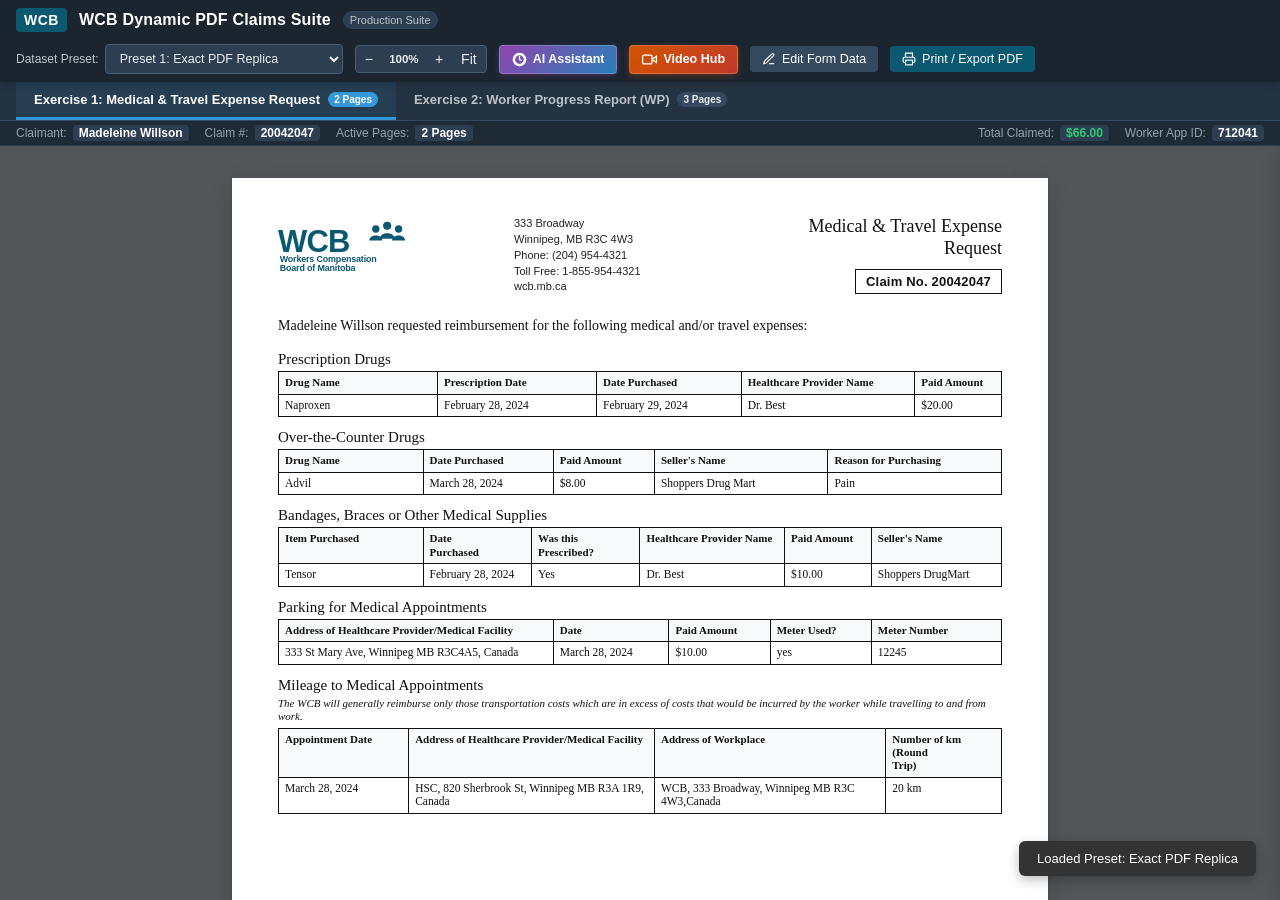
<file: index.html>
<!DOCTYPE html>
<html lang="en">
<head>
  <meta charset="UTF-8">
  <meta name="viewport" content="width=device-width, initial-scale=1.0">
  <title>WCB Manitoba - Dynamic PDF Generation &amp; Claims Suite</title>
  <!-- Stylesheets -->
  <link rel="stylesheet" href="css/styles.css">
  <link rel="stylesheet" href="css/document.css">
  <link rel="stylesheet" href="css/modals.css">
  <link rel="stylesheet" href="css/print.css" media="print">
</head>
<body>

  <!-- Top Application Control Bar -->
  <header class="app-header">
    <div class="brand-section">
      <div class="app-icon">WCB</div>
      <h1 class="brand-title">WCB Dynamic PDF Claims Suite</h1>
      <span class="badge-tag">Production Suite</span>
    </div>

    <div class="toolbar-actions">
      <!-- Dataset Presets Switcher -->
      <div class="preset-group">
        <label for="presetSelect" class="preset-label">Dataset Preset:</label>
        <select id="presetSelect" class="select-control">
          <option value="exactPdf" selected>Preset 1: Exact PDF Replica</option>
          <option value="stressTest">Preset 2: Multi-Page Stress Test</option>
          <option value="minimal">Preset 3: Minimal Single-Item Case</option>
        </select>
      </div>

      <!-- Zoom Controls -->
      <div class="zoom-controls">
        <button id="btnZoomOut" class="btn-zoom" title="Zoom Out">&minus;</button>
        <span id="zoomLevelDisplay" class="zoom-level-text">100%</span>
        <button id="btnZoomIn" class="btn-zoom" title="Zoom In">&plus;</button>
        <button id="btnZoomReset" class="btn-zoom" title="Reset Zoom">Fit</button>
      </div>

      <!-- AI Assistant Button -->
      <button id="btnOpenAI" class="btn btn-ai" title="Open AI Claims Assistant">
        <svg width="15" height="15" viewBox="0 0 24 24" fill="none" stroke="currentColor" stroke-width="2"><path d="M12 2a10 10 0 1 0 10 10A10 10 0 0 0 12 2zm0 18a8 8 0 1 1 8-8 8 8 0 0 1-8 8z"></path><path d="M12 6v6l4 2"></path></svg>
        AI Assistant
      </button>

      <!-- Video Hub & Recorder Button -->
      <button id="btnOpenVideo" class="btn btn-video" title="Open Video Tutorials & Webcam Recorder">
        <svg width="15" height="15" viewBox="0 0 24 24" fill="none" stroke="currentColor" stroke-width="2"><polygon points="23 7 16 12 23 17 23 7"></polygon><rect x="1" y="5" width="15" height="14" rx="2" ry="2"></rect></svg>
        Video Hub
      </button>

      <!-- Editor Drawer Toggle Button -->
      <button id="btnToggleEditor" class="btn btn-secondary" title="Open Form Data Editor">
        <svg width="14" height="14" viewBox="0 0 24 24" fill="none" stroke="currentColor" stroke-width="2"><path d="M12 20h9"></path><path d="M16.5 3.5a2.121 2.121 0 0 1 3 3L7 19l-4 1 1-4L16.5 3.5z"></path></svg>
        Edit Form Data
      </button>

      <!-- Print / Export to PDF Button -->
      <button id="btnPrint" class="btn btn-primary" title="Print or Save as PDF">
        <svg width="14" height="14" viewBox="0 0 24 24" fill="none" stroke="currentColor" stroke-width="2"><polyline points="6 9 6 2 18 2 18 9"></polyline><path d="M6 18H4a2 2 0 0 1-2-2v-5a2 2 0 0 1 2-2h16a2 2 0 0 1 2 2v5a2 2 0 0 1-2 2h-2"></path><rect x="6" y="14" width="12" height="8"></rect></svg>
        Print / Export PDF
      </button>
    </div>
  </header>

  <!-- Exercise Switcher Navigation Bar -->
  <nav class="exercise-nav-bar">
    <button id="tabExercise1" class="exercise-tab-btn active" data-exercise="expenseRequest">
      <span>Exercise 1: Medical &amp; Travel Expense Request</span>
      <span id="badgeEx1Pages" class="exercise-badge">2 Pages</span>
    </button>
    <button id="tabExercise2" class="exercise-tab-btn" data-exercise="workerProgressReport">
      <span>Exercise 2: Worker Progress Report (WP)</span>
      <span id="badgeEx2Pages" class="exercise-badge">3 Pages</span>
    </button>
  </nav>

  <!-- Quick Stats Bar -->
  <div class="stats-bar">
    <div class="stats-group">
      <div class="stat-item">
        <span class="stat-label">Claimant:</span>
        <span id="statClaimant" class="stat-val">Madeleine Willson</span>
      </div>
      <div class="stat-item">
        <span class="stat-label">Claim #:</span>
        <span id="statClaimNo" class="stat-val">20042047</span>
      </div>
      <div class="stat-item">
        <span class="stat-label">Active Pages:</span>
        <span id="statPageCount" class="stat-val">2 Pages</span>
      </div>
    </div>
    <div class="stats-group">
      <div id="statExpenseContainer" class="stat-item">
        <span class="stat-label">Total Claimed:</span>
        <span id="statTotalExpense" class="stat-val stat-highlight">$66.00</span>
      </div>
      <div class="stat-item">
        <span class="stat-label">Worker App ID:</span>
        <span id="statAppId" class="stat-val">712041</span>
      </div>
    </div>
  </div>

  <!-- Main Work Area -->
  <main class="app-main">
    
    <!-- PDF Document Preview Stage -->
    <section class="preview-stage">
      <div id="pageWrapperScale" class="page-wrapper-scale">
        <div id="documentContainer" class="document-container">
          <!-- Dynamic PDF pages rendered here by JavaScript -->
        </div>
      </div>
    </section>

    <!-- Sidebar Editor Drawer -->
    <aside id="sidebarDrawer" class="sidebar-drawer collapsed">
      <div class="drawer-header">
        <h2 id="drawerTitle" class="drawer-title">Dynamic Data Editor</h2>
        <button id="btnCloseDrawer" class="btn-close-drawer" title="Close Editor">&times;</button>
      </div>

      <!-- Tab Navigation Container -->
      <nav id="drawerNav" class="drawer-nav">
        <!-- Injected dynamically based on active exercise -->
      </nav>

      <!-- Tab Content Container -->
      <div id="drawerContent" class="drawer-content">
        <!-- Injected dynamically based on active exercise -->
      </div>
    </aside>
  </main>

  <!-- AI ASSISTANT MODAL -->
  <div id="aiAssistantModal" class="modal-overlay">
    <div class="modal-card">
      <div class="modal-header">
        <div class="modal-title">
          <svg width="18" height="18" viewBox="0 0 24 24" fill="none" stroke="currentColor" stroke-width="2"><circle cx="12" cy="12" r="10"></circle><path d="M12 16v-4"></path><path d="M12 8h.01"></path></svg>
          WCB Smart AI Claims &amp; Automation Suite
        </div>
        <button id="btnCloseAIModal" class="btn-modal-close">&times;</button>
      </div>

      <!-- Modal Tabs -->
      <nav class="modal-nav">
        <button class="modal-nav-btn active" data-tab="ocr">
          <span>📄 Receipt OCR Parser</span>
        </button>
        <button class="modal-nav-btn" data-tab="summarizer">
          <span>📋 Clinical Case Summarizer</span>
        </button>
        <button class="modal-nav-btn" data-tab="auditor">
          <span>🛡️ Policy &amp; Anomaly Auditor</span>
        </button>
        <button class="modal-nav-btn" data-tab="chat">
          <span>💬 WCB Claim Chatbot</span>
        </button>
      </nav>

      <div class="modal-body">
        <!-- Tab 1: OCR Parser -->
        <div id="aiTabOcr" class="modal-tab-panel active">
          <p style="font-size: 13px; color: #475569; margin-bottom: 10px;">
            Extract and populate receipt or invoice data automatically. Select a sample receipt below or paste unformatted medical text:
          </p>
          <div class="sample-chips-bar">
            <button class="chip-btn" data-sample="rx">💊 Sample Rx Receipt</button>
            <button class="chip-btn" data-sample="otc">🩹 Sample OTC Drug Receipt</button>
            <button class="chip-btn" data-sample="supplies">🩺 Sample Lumbar Brace Invoice</button>
            <button class="chip-btn" data-sample="parking">🅿️ Sample Hospital Parking Meter</button>
            <button class="chip-btn" data-sample="transit">🚕 Sample Medical Taxi Dispatch</button>
          </div>
          <textarea id="aiOcrInput" class="ocr-textarea" placeholder="Paste receipt or billing text here..."></textarea>
          <div style="display: flex; gap: 10px;">
            <button id="btnAiParseReceipt" class="btn btn-primary" style="flex: 1;">
              🤖 Parse &amp; Extract Data
            </button>
            <button id="btnAiClearOcr" class="btn btn-secondary">Clear</button>
          </div>

          <!-- Preview of Extracted Data -->
          <div id="aiOcrPreviewCard" class="ocr-preview-card">
            <h4 style="font-size: 13px; color: #0b5871; margin-bottom: 6px;">Parsed Receipt Elements:</h4>
            <div id="aiOcrFieldsGrid" class="parsed-field-grid"></div>
            <button id="btnAiApplyToClaim" class="btn btn-primary" style="width: 100%; margin-top: 8px;">
              ✅ Auto-Add Line Item to Active Claim
            </button>
          </div>
        </div>

        <!-- Tab 2: Clinical Summarizer -->
        <div id="aiTabSummarizer" class="modal-tab-panel">
          <p style="font-size: 13px; color: #475569; margin-bottom: 10px;">
            Synthesize claimant progress notes, pain level (1-10), and treatment history into an executive case summary for WCB adjudicators:
          </p>
          <button id="btnAiGenerateSummary" class="btn btn-primary" style="width: 100%; margin-bottom: 10px;">
            ⚡ Generate Executive Case Summary
          </button>
          <div id="aiSummaryOutput" class="summary-output-box">
            Click "Generate Executive Case Summary" to analyze current claimant report.
          </div>
          <div style="display: flex; gap: 10px; margin-top: 10px;">
            <button id="btnCopySummary" class="btn btn-secondary" style="flex: 1;">📋 Copy to Clipboard</button>
            <button id="btnApplySummaryToReport" class="btn btn-secondary" style="flex: 1;">📝 Insert into Progress Notes</button>
          </div>
        </div>

        <!-- Tab 3: Policy Auditor -->
        <div id="aiTabAuditor" class="modal-tab-panel">
          <p style="font-size: 13px; color: #475569; margin-bottom: 10px;">
            Scan your active claim for WCB Manitoba policy compliance, statutory requirements, and travel pre-approvals:
          </p>
          <button id="btnAiRunAudit" class="btn btn-primary" style="width: 100%; margin-bottom: 10px;">
            🔍 Scan Active Claim for Policy Compliance
          </button>
          <div id="aiAuditResultsList" class="audit-list">
            <!-- Injected by JavaScript -->
          </div>
        </div>

        <!-- Tab 4: Chatbot -->
        <div id="aiTabChat" class="modal-tab-panel">
          <div class="sample-chips-bar" style="margin-bottom: 8px;">
            <button class="chip-btn chat-chip" data-q="What travel expenses are eligible under WCB?">🚗 Travel eligibility?</button>
            <button class="chip-btn chat-chip" data-q="Do I need pre-approval for medical taxi fares?">🚕 Taxi pre-approval rules?</button>
            <button class="chip-btn chat-chip" data-q="How do I classify modified duties?">💼 Modified duty categories?</button>
            <button class="chip-btn chat-chip" data-q="What is the claim submission deadline?">⏱ Submission deadlines?</button>
          </div>
          <div class="chat-container">
            <div id="aiChatHistory" class="chat-history">
              <!-- Chat bubbles injected here -->
            </div>
            <div class="chat-input-bar">
              <input type="text" id="aiChatInput" class="chat-input" placeholder="Ask a question about WCB policies or claim filing...">
              <button id="btnAiChatSend" class="btn btn-primary">Send</button>
            </div>
          </div>
        </div>
      </div>

      <div class="modal-footer">
        <button id="btnCloseAIModalFooter" class="btn btn-secondary">Close</button>
      </div>
    </div>
  </div>

  <!-- VIDEO HUB MODAL -->
  <div id="videoHubModal" class="modal-overlay">
    <div class="modal-card" style="max-width: 860px;">
      <div class="modal-header">
        <div class="modal-title">
          <svg width="18" height="18" viewBox="0 0 24 24" fill="none" stroke="currentColor" stroke-width="2"><polygon points="23 7 16 12 23 17 23 7"></polygon><rect x="1" y="5" width="15" height="14" rx="2" ry="2"></rect></svg>
          WCB Video Demonstration Center &amp; Check-in Recorder
        </div>
        <button id="btnCloseVideoModal" class="btn-modal-close">&times;</button>
      </div>

      <nav class="modal-nav">
        <button class="modal-nav-btn active" data-vtab="player">
          <span>▶️ Video Demonstration &amp; Walkthrough</span>
        </button>
        <button class="modal-nav-btn" data-vtab="recorder">
          <span>📹 Webcam Check-in Video Recorder</span>
        </button>
        <button class="modal-nav-btn" data-vtab="script">
          <span>📜 2-Minute Presentation Script</span>
        </button>
      </nav>

      <div class="modal-body">
        <!-- Video Player Tab -->
        <div id="vTabPlayer" class="modal-tab-panel active">
          <div class="video-player-container">
            <canvas id="videoDemoCanvas" class="video-canvas" width="640" height="360"></canvas>
            <div class="video-controls-bar">
              <button id="btnVideoPlayPause" class="btn btn-primary" style="padding: 4px 12px; font-size: 12px;">
                ▶ Play Demo
              </button>
              <span id="videoCurrentTimeDisplay" style="font-size: 12px; font-family: monospace;">Chapter 1 of 5</span>
              <button id="btnVideoNextCh" class="btn btn-secondary" style="padding: 4px 12px; font-size: 12px;">Next Chapter ⏭</button>
            </div>
          </div>

          <h4 style="font-size: 13px; margin: 14px 0 6px 0; color: #1e293b;">Demonstration Chapters:</h4>
          <div id="videoChaptersList" class="chapter-selector-list"></div>
        </div>

        <!-- Webcam Video Recorder Tab -->
        <div id="vTabRecorder" class="modal-tab-panel">
          <p style="font-size: 13px; color: #475569; margin-bottom: 10px;">
            Record a short webcam video check-in demonstrating physical recovery or home exercises for your WCB Case Adjudicator:
          </p>

          <div class="webcam-feed-container">
            <video id="webcamPreviewEl" class="webcam-video-el" autoplay muted playsinline></video>
            <div id="recIndicator" class="recording-indicator">
              <span class="rec-dot"></span>
              <span id="recTimerText">REC 00:00</span>
            </div>
          </div>

          <div class="recorder-controls-row">
            <button id="btnStartCamera" class="btn btn-secondary">🎥 Enable Camera</button>
            <button id="btnStartRec" class="btn btn-primary" style="background-color: #e74c3c; border-color: #c0392b;">⏺ Start Recording</button>
            <button id="btnStopRec" class="btn btn-secondary" disabled>⏹ Stop Recording</button>
            <button id="btnDownloadRec" class="btn btn-secondary" disabled>💾 Download Video</button>
          </div>

          <!-- Video Playback Review -->
          <div id="recReviewContainer" style="display: none; margin-top: 12px;">
            <h4 style="font-size: 13px; color: #0b5871; margin-bottom: 6px;">Recorded Video Preview:</h4>
            <video id="recordedPlaybackEl" controls style="width: 100%; max-height: 220px; border-radius: 4px; background: #000;"></video>
          </div>
        </div>

        <!-- Presentation Script Tab -->
        <div id="vTabScript" class="modal-tab-panel">
          <div class="script-viewer-box">
            <h3 style="color: #0b5871; margin-bottom: 12px;">🎙️ 2-Minute Video Presentation Script (Picture-in-Picture)</h3>
            <p><strong>Setup:</strong> Position webcam in bottom-right corner of screen recording tool (OBS / Loom).</p>
            <hr style="margin: 10px 0; border: none; border-top: 1px solid #e2e8f0;">
            
            <div style="margin-bottom: 14px;">
              <span class="script-timestamp-badge">0:00 – 0:25 | Overview &amp; Requirements</span>
              <p><em>"Hello everyone. Today I'm presenting my solution for generating pixel-perfect, dynamic forms for the Workers Compensation Board of Manitoba using pure HTML5, CSS3, and JavaScript..."</em></p>
            </div>

            <div style="margin-bottom: 14px;">
              <span class="script-timestamp-badge">0:25 – 0:40 | Architectural Assumptions</span>
              <p><em>"Key assumptions include standard Letter print geometry, dynamic multi-table calculations, statutory declarations, and a smart pagination algorithm that automatically scales page counts..."</em></p>
            </div>

            <div style="margin-bottom: 14px;">
              <span class="script-timestamp-badge">0:40 – 1:15 | Dynamic Multi-Dataset Demonstration</span>
              <p><em>"Demonstrating dynamic behavior: switching to Preset 2 with 10+ items per category expands the document to 3+ pages, updating footers dynamically to Page 1 of 3, 2 of 3, and 3 of 3..."</em></p>
            </div>

            <div style="margin-bottom: 14px;">
              <span class="script-timestamp-badge">1:15 – 1:40 | Code Architecture &amp; Printing</span>
              <p><em>"Our modular architecture separates data schemas, smart pagination logic, and strict @media print rules that output a clean physical document when clicking Print/Export PDF..."</em></p>
            </div>

            <div style="margin-bottom: 14px;">
              <span class="script-timestamp-badge">1:40 – 2:00 | AI Suite &amp; Conclusion</span>
              <p><em>"We integrated an AI assistant for smart OCR receipt extraction and clinical summaries, fully logged in PROMPT_HISTORY.md. Thank you!"</em></p>
            </div>
          </div>
        </div>
      </div>

      <div class="modal-footer">
        <button id="btnCloseVideoModalFooter" class="btn btn-secondary">Close</button>
      </div>
    </div>
  </div>

  <!-- Toast Notification -->
  <div id="toastMsg" class="toast-msg"></div>

  <!-- Application Scripts -->
  <script src="js/data.js"></script>
  <script src="js/renderer-expense.js"></script>
  <script src="js/renderer-progress.js"></script>
  <script src="js/ai-assistant.js"></script>
  <script src="js/video-hub.js"></script>
  <script src="js/app.js"></script>
</body>
</html>
</file>
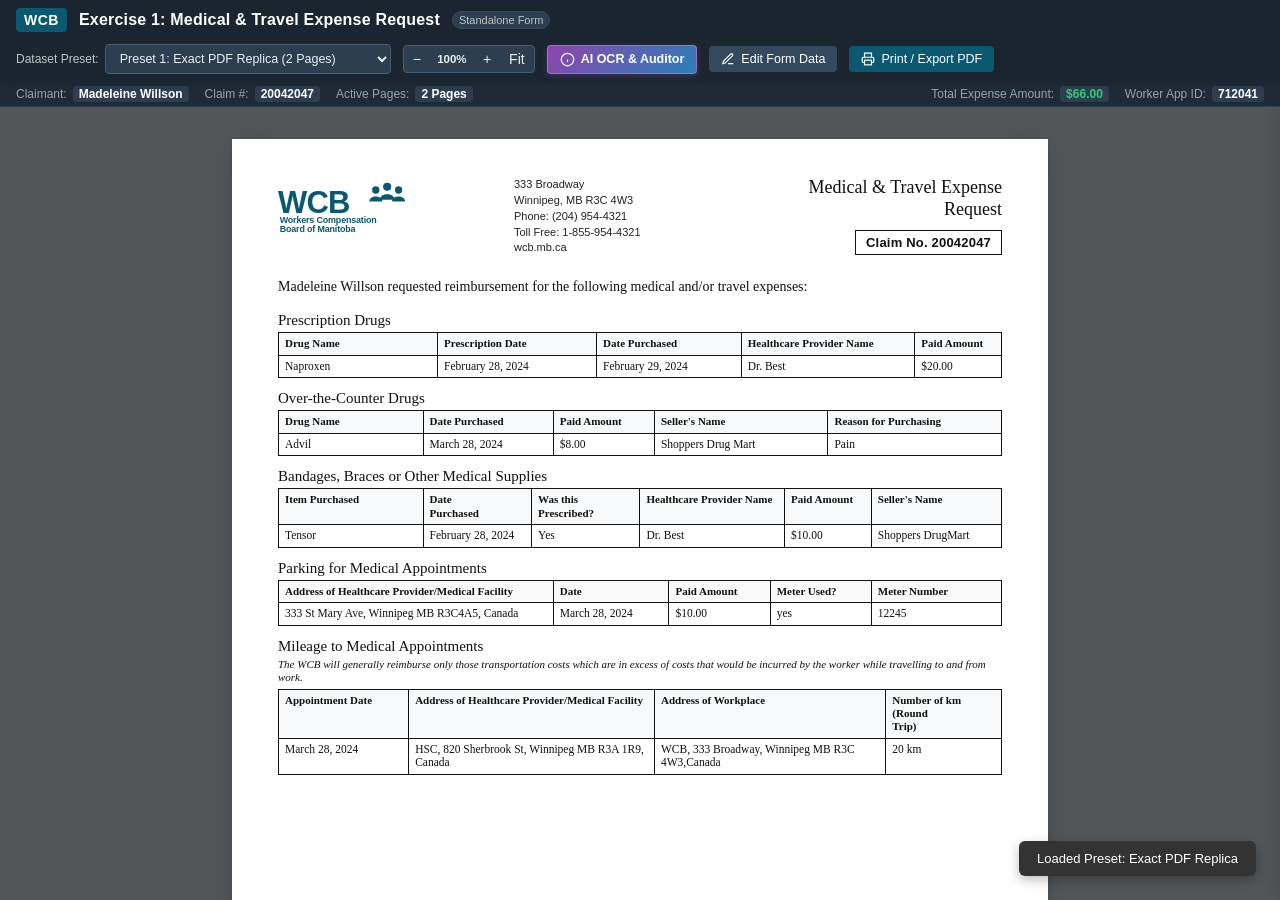
<file: exercise-1-medical-expense-request/index.html>
<!DOCTYPE html>
<html lang="en">
<head>
  <meta charset="UTF-8">
  <meta name="viewport" content="width=device-width, initial-scale=1.0">
  <title>WCB Manitoba - Exercise 1: Medical &amp; Travel Expense Request</title>
  <link rel="stylesheet" href="css/styles.css">
  <link rel="stylesheet" href="css/document.css">
  <link rel="stylesheet" href="css/modals.css">
  <link rel="stylesheet" href="css/print.css" media="print">
</head>
<body>

  <!-- Top Navigation Bar -->
  <header class="app-header">
    <div class="brand-section">
      <div class="app-icon">WCB</div>
      <h1 class="brand-title">Exercise 1: Medical &amp; Travel Expense Request</h1>
      <span class="badge-tag">Standalone Form</span>
    </div>

    <div class="toolbar-actions">
      <!-- Dataset Presets Switcher -->
      <div class="preset-group">
        <label for="presetSelect" class="preset-label">Dataset Preset:</label>
        <select id="presetSelect" class="select-control">
          <option value="exactPdf" selected>Preset 1: Exact PDF Replica (2 Pages)</option>
          <option value="stressTest">Preset 2: Multi-Page Stress Test (3+ Pages)</option>
          <option value="minimal">Preset 3: Minimal Single-Item Case</option>
        </select>
      </div>

      <!-- Zoom Controls -->
      <div class="zoom-controls">
        <button id="btnZoomOut" class="btn-zoom" title="Zoom Out">&minus;</button>
        <span id="zoomLevelDisplay" class="zoom-level-text">100%</span>
        <button id="btnZoomIn" class="btn-zoom" title="Zoom In">&plus;</button>
        <button id="btnZoomReset" class="btn-zoom" title="Reset Zoom">Fit</button>
      </div>

      <!-- AI Assistant Button -->
      <button id="btnOpenAI" class="btn btn-ai" title="AI Receipt OCR & Policy Auditor">
        <svg width="15" height="15" viewBox="0 0 24 24" fill="none" stroke="currentColor" stroke-width="2"><circle cx="12" cy="12" r="10"></circle><path d="M12 16v-4"></path><path d="M12 8h.01"></path></svg>
        AI OCR &amp; Auditor
      </button>

      <!-- Editor Drawer Toggle Button -->
      <button id="btnToggleEditor" class="btn btn-secondary">
        <svg width="14" height="14" viewBox="0 0 24 24" fill="none" stroke="currentColor" stroke-width="2"><path d="M12 20h9"></path><path d="M16.5 3.5a2.121 2.121 0 0 1 3 3L7 19l-4 1 1-4L16.5 3.5z"></path></svg>
        Edit Form Data
      </button>

      <!-- Print / Export to PDF Button -->
      <button id="btnPrint" class="btn btn-primary">
        <svg width="14" height="14" viewBox="0 0 24 24" fill="none" stroke="currentColor" stroke-width="2"><polyline points="6 9 6 2 18 2 18 9"></polyline><path d="M6 18H4a2 2 0 0 1-2-2v-5a2 2 0 0 1 2-2h16a2 2 0 0 1 2 2v5a2 2 0 0 1-2 2h-2"></path><rect x="6" y="14" width="12" height="8"></rect></svg>
        Print / Export PDF
      </button>
    </div>
  </header>

  <!-- Quick Stats Bar -->
  <div class="stats-bar">
    <div class="stats-group">
      <div class="stat-item">
        <span class="stat-label">Claimant:</span>
        <span id="statClaimant" class="stat-val">Madeleine Willson</span>
      </div>
      <div class="stat-item">
        <span class="stat-label">Claim #:</span>
        <span id="statClaimNo" class="stat-val">20042047</span>
      </div>
      <div class="stat-item">
        <span class="stat-label">Active Pages:</span>
        <span id="statPageCount" class="stat-val">2 Pages</span>
      </div>
    </div>
    <div class="stats-group">
      <div class="stat-item">
        <span class="stat-label">Total Expense Amount:</span>
        <span id="statTotalExpense" class="stat-val stat-highlight">$66.00</span>
      </div>
      <div class="stat-item">
        <span class="stat-label">Worker App ID:</span>
        <span id="statAppId" class="stat-val">712041</span>
      </div>
    </div>
  </div>

  <!-- Main Work Area -->
  <main class="app-main">
    <section class="preview-stage">
      <div id="pageWrapperScale" class="page-wrapper-scale">
        <div id="documentContainer" class="document-container">
          <!-- Rendered PDF Sheets -->
        </div>
      </div>
    </section>

    <!-- Sidebar Editor Drawer -->
    <aside id="sidebarDrawer" class="sidebar-drawer collapsed">
      <div class="drawer-header">
        <h2 class="drawer-title">Expense Data Editor</h2>
        <button id="btnCloseDrawer" class="btn-close-drawer">&times;</button>
      </div>
      <nav id="drawerNav" class="drawer-nav"></nav>
      <div id="drawerContent" class="drawer-content"></div>
    </aside>
  </main>

  <!-- AI Modal -->
  <div id="aiAssistantModal" class="modal-overlay">
    <div class="modal-card">
      <div class="modal-header">
        <div class="modal-title">🤖 AI Receipt Parser &amp; Expense Auditor</div>
        <button id="btnCloseAIModal" class="btn-modal-close">&times;</button>
      </div>
      <nav class="modal-nav">
        <button class="modal-nav-btn active" data-tab="ocr"><span>📄 Receipt OCR Parser</span></button>
        <button class="modal-nav-btn" data-tab="auditor"><span>🛡️ Policy Auditor</span></button>
      </nav>
      <div class="modal-body">
        <div id="aiTabOcr" class="modal-tab-panel active">
          <p style="font-size: 13px; color: #475569; margin-bottom: 10px;">Select a sample or paste receipt text:</p>
          <div class="sample-chips-bar">
            <button class="chip-btn" data-sample="rx">💊 Rx Receipt</button>
            <button class="chip-btn" data-sample="otc">🩹 OTC Medicine</button>
            <button class="chip-btn" data-sample="supplies">🩺 Lumbar Brace</button>
            <button class="chip-btn" data-sample="parking">🅿️ Parking Meter</button>
            <button class="chip-btn" data-sample="transit">🚕 Taxi Receipt</button>
          </div>
          <textarea id="aiOcrInput" class="ocr-textarea" placeholder="Paste receipt text here..."></textarea>
          <button id="btnAiParseReceipt" class="btn btn-primary" style="width: 100%;">Extract &amp; Auto-Populate Claim</button>
          <div id="aiOcrPreviewCard" class="ocr-preview-card" style="margin-top: 10px;">
            <div id="aiOcrFieldsGrid" class="parsed-field-grid"></div>
            <button id="btnAiApplyToClaim" class="btn btn-primary" style="width: 100%; margin-top: 8px;">✅ Add Line Item to Table</button>
          </div>
        </div>
        <div id="aiTabAuditor" class="modal-tab-panel">
          <button id="btnAiRunAudit" class="btn btn-primary" style="width: 100%; margin-bottom: 10px;">🔍 Scan Expenses for Policy Compliance</button>
          <div id="aiAuditResultsList" class="audit-list"></div>
        </div>
      </div>
      <div class="modal-footer">
        <button id="btnCloseAIModalFooter" class="btn btn-secondary">Close</button>
      </div>
    </div>
  </div>

  <div id="toastMsg" class="toast-msg"></div>

  <!-- Scripts -->
  <script src="../../js/data.js" onerror="this.src='js/data.js'"></script>
  <script src="../../js/renderer-expense.js" onerror="this.src='js/renderer.js'"></script>
  <script src="../../js/ai-assistant.js" onerror="this.src='js/ai-assistant.js'"></script>
  <script src="../../js/app.js" onerror="this.src='js/app.js'"></script>
</body>
</html>
</file>
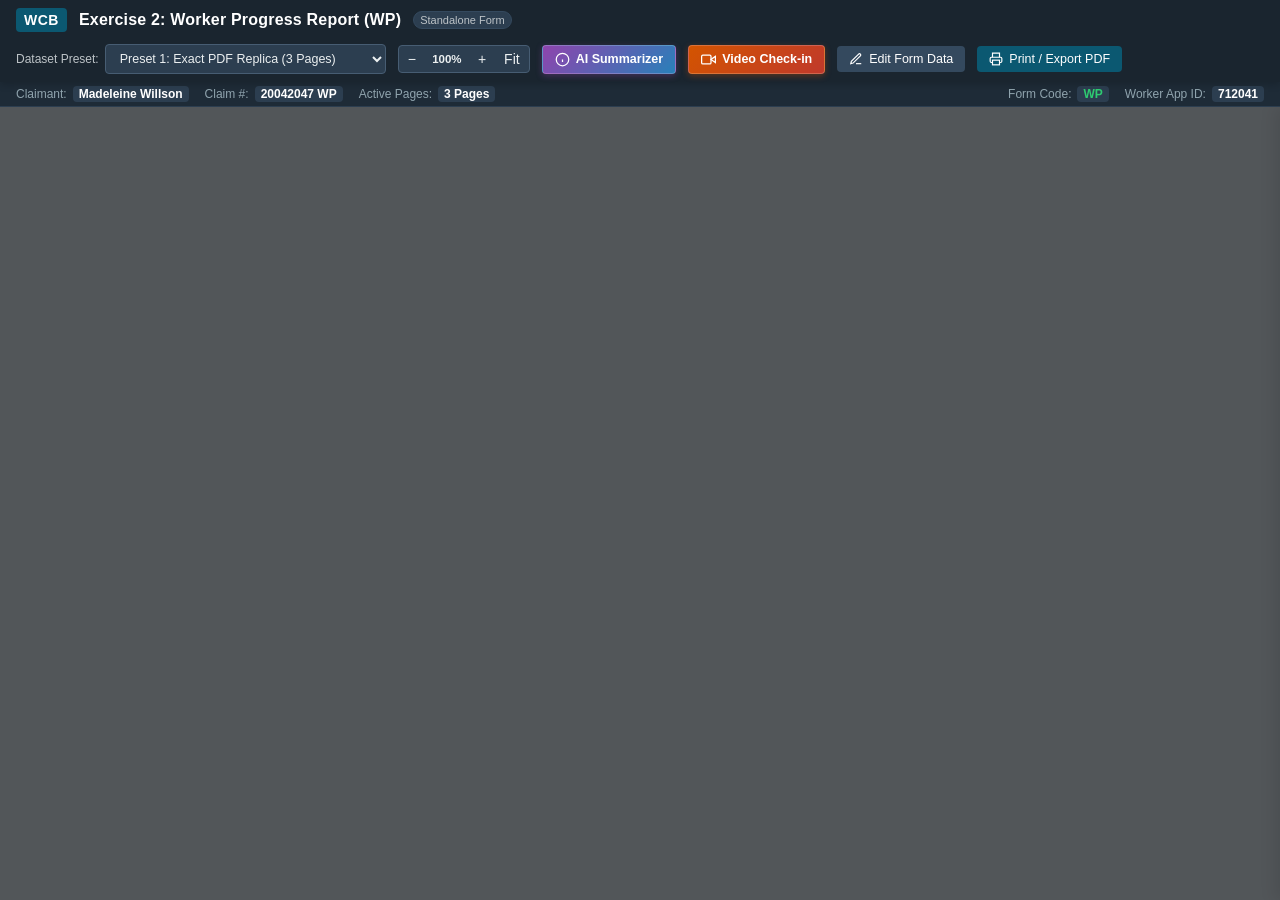
<file: exercise-2-worker-progress-report/index.html>
<!DOCTYPE html>
<html lang="en">
<head>
  <meta charset="UTF-8">
  <meta name="viewport" content="width=device-width, initial-scale=1.0">
  <title>WCB Manitoba - Exercise 2: Worker Progress Report (WP)</title>
  <link rel="stylesheet" href="css/styles.css">
  <link rel="stylesheet" href="css/document.css">
  <link rel="stylesheet" href="css/modals.css">
  <link rel="stylesheet" href="css/print.css" media="print">
</head>
<body>

  <!-- Top Navigation Bar -->
  <header class="app-header">
    <div class="brand-section">
      <div class="app-icon">WCB</div>
      <h1 class="brand-title">Exercise 2: Worker Progress Report (WP)</h1>
      <span class="badge-tag">Standalone Form</span>
    </div>

    <div class="toolbar-actions">
      <!-- Dataset Presets Switcher -->
      <div class="preset-group">
        <label for="presetSelect" class="preset-label">Dataset Preset:</label>
        <select id="presetSelect" class="select-control">
          <option value="exactPdf" selected>Preset 1: Exact PDF Replica (3 Pages)</option>
          <option value="stressTest">Preset 2: Fully Completed Progress Report</option>
        </select>
      </div>

      <!-- Zoom Controls -->
      <div class="zoom-controls">
        <button id="btnZoomOut" class="btn-zoom" title="Zoom Out">&minus;</button>
        <span id="zoomLevelDisplay" class="zoom-level-text">100%</span>
        <button id="btnZoomIn" class="btn-zoom" title="Zoom In">&plus;</button>
        <button id="btnZoomReset" class="btn-zoom" title="Reset Zoom">Fit</button>
      </div>

      <!-- AI Assistant Button -->
      <button id="btnOpenAI" class="btn btn-ai" title="AI Clinical Summarizer & Report Validator">
        <svg width="15" height="15" viewBox="0 0 24 24" fill="none" stroke="currentColor" stroke-width="2"><circle cx="12" cy="12" r="10"></circle><path d="M12 16v-4"></path><path d="M12 8h.01"></path></svg>
        AI Summarizer
      </button>

      <!-- Video Hub Button -->
      <button id="btnOpenVideo" class="btn btn-video" title="Webcam Check-in Recorder">
        <svg width="15" height="15" viewBox="0 0 24 24" fill="none" stroke="currentColor" stroke-width="2"><polygon points="23 7 16 12 23 17 23 7"></polygon><rect x="1" y="5" width="15" height="14" rx="2" ry="2"></rect></svg>
        Video Check-in
      </button>

      <!-- Editor Drawer Toggle Button -->
      <button id="btnToggleEditor" class="btn btn-secondary">
        <svg width="14" height="14" viewBox="0 0 24 24" fill="none" stroke="currentColor" stroke-width="2"><path d="M12 20h9"></path><path d="M16.5 3.5a2.121 2.121 0 0 1 3 3L7 19l-4 1 1-4L16.5 3.5z"></path></svg>
        Edit Form Data
      </button>

      <!-- Print / Export to PDF Button -->
      <button id="btnPrint" class="btn btn-primary">
        <svg width="14" height="14" viewBox="0 0 24 24" fill="none" stroke="currentColor" stroke-width="2"><polyline points="6 9 6 2 18 2 18 9"></polyline><path d="M6 18H4a2 2 0 0 1-2-2v-5a2 2 0 0 1 2-2h16a2 2 0 0 1 2 2v5a2 2 0 0 1-2 2h-2"></path><rect x="6" y="14" width="12" height="8"></rect></svg>
        Print / Export PDF
      </button>
    </div>
  </header>

  <!-- Quick Stats Bar -->
  <div class="stats-bar">
    <div class="stats-group">
      <div class="stat-item">
        <span class="stat-label">Claimant:</span>
        <span id="statClaimant" class="stat-val">Madeleine Willson</span>
      </div>
      <div class="stat-item">
        <span class="stat-label">Claim #:</span>
        <span id="statClaimNo" class="stat-val">20042047 WP</span>
      </div>
      <div class="stat-item">
        <span class="stat-label">Active Pages:</span>
        <span id="statPageCount" class="stat-val">3 Pages</span>
      </div>
    </div>
    <div class="stats-group">
      <div class="stat-item">
        <span class="stat-label">Form Code:</span>
        <span class="stat-val stat-highlight">WP</span>
      </div>
      <div class="stat-item">
        <span class="stat-label">Worker App ID:</span>
        <span id="statAppId" class="stat-val">712041</span>
      </div>
    </div>
  </div>

  <!-- Main Work Area -->
  <main class="app-main">
    <section class="preview-stage">
      <div id="pageWrapperScale" class="page-wrapper-scale">
        <div id="documentContainer" class="document-container">
          <!-- Rendered 3-Page Worker Progress Report -->
        </div>
      </div>
    </section>

    <!-- Sidebar Editor Drawer -->
    <aside id="sidebarDrawer" class="sidebar-drawer collapsed">
      <div class="drawer-header">
        <h2 class="drawer-title">Progress Report Data Editor</h2>
        <button id="btnCloseDrawer" class="btn-close-drawer">&times;</button>
      </div>
      <nav id="drawerNav" class="drawer-nav"></nav>
      <div id="drawerContent" class="drawer-content"></div>
    </aside>
  </main>

  <!-- AI Modal -->
  <div id="aiAssistantModal" class="modal-overlay">
    <div class="modal-card">
      <div class="modal-header">
        <div class="modal-title">🤖 AI Clinical Summarizer &amp; Report Validator</div>
        <button id="btnCloseAIModal" class="btn-modal-close">&times;</button>
      </div>
      <nav class="modal-nav">
        <button class="modal-nav-btn active" data-tab="summarizer"><span>📋 Clinical Case Summarizer</span></button>
        <button class="modal-nav-btn" data-tab="auditor"><span>🛡️ Progress Validator</span></button>
        <button class="modal-nav-btn" data-tab="chat"><span>💬 WCB Chatbot</span></button>
      </nav>
      <div class="modal-body">
        <div id="aiTabSummarizer" class="modal-tab-panel active">
          <p style="font-size: 13px; color: #475569; margin-bottom: 10px;">
            Synthesize claimant progress notes, pain rating (1-10), duty changes, and treatment history:
          </p>
          <button id="btnAiGenerateSummary" class="btn btn-primary" style="width: 100%; margin-bottom: 10px;">⚡ Generate Executive Clinical Summary</button>
          <div id="aiSummaryOutput" class="summary-output-box">Click "Generate Executive Clinical Summary" to analyze current report.</div>
          <div style="display: flex; gap: 10px; margin-top: 10px;">
            <button id="btnCopySummary" class="btn btn-secondary" style="flex: 1;">📋 Copy to Clipboard</button>
            <button id="btnApplySummaryToReport" class="btn btn-secondary" style="flex: 1;">📝 Insert into Progress Notes</button>
          </div>
        </div>
        <div id="aiTabAuditor" class="modal-tab-panel">
          <button id="btnAiRunAudit" class="btn btn-primary" style="width: 100%; margin-bottom: 10px;">🔍 Validate Report Completeness</button>
          <div id="aiAuditResultsList" class="audit-list"></div>
        </div>
        <div id="aiTabChat" class="modal-tab-panel">
          <div class="chat-container">
            <div id="aiChatHistory" class="chat-history"></div>
            <div class="chat-input-bar">
              <input type="text" id="aiChatInput" class="chat-input" placeholder="Ask about return-to-work or recovery rules...">
              <button id="btnAiChatSend" class="btn btn-primary">Send</button>
            </div>
          </div>
        </div>
      </div>
      <div class="modal-footer">
        <button id="btnCloseAIModalFooter" class="btn btn-secondary">Close</button>
      </div>
    </div>
  </div>

  <!-- Video Hub Modal -->
  <div id="videoHubModal" class="modal-overlay">
    <div class="modal-card">
      <div class="modal-header">
        <div class="modal-title">📹 Webcam Video Check-in &amp; Physical Mobility Recorder</div>
        <button id="btnCloseVideoModal" class="btn-modal-close">&times;</button>
      </div>
      <div class="modal-body">
        <div class="webcam-feed-container">
          <video id="webcamPreviewEl" class="webcam-video-el" autoplay muted playsinline></video>
          <div id="recIndicator" class="recording-indicator">
            <span class="rec-dot"></span>
            <span id="recTimerText">REC 00:00</span>
          </div>
        </div>
        <div class="recorder-controls-row">
          <button id="btnStartCamera" class="btn btn-secondary">🎥 Enable Camera</button>
          <button id="btnStartRec" class="btn btn-primary" style="background-color: #e74c3c; border-color: #c0392b;">⏺ Start Recording</button>
          <button id="btnStopRec" class="btn btn-secondary" disabled>⏹ Stop Recording</button>
          <button id="btnDownloadRec" class="btn btn-secondary" disabled>💾 Download Video</button>
        </div>
        <div id="recReviewContainer" style="display: none; margin-top: 12px;">
          <h4 style="font-size: 13px; color: #0b5871; margin-bottom: 6px;">Recorded Video Preview:</h4>
          <video id="recordedPlaybackEl" controls style="width: 100%; max-height: 220px; border-radius: 4px; background: #000;"></video>
        </div>
      </div>
      <div class="modal-footer">
        <button id="btnCloseVideoModalFooter" class="btn btn-secondary">Close</button>
      </div>
    </div>
  </div>

  <div id="toastMsg" class="toast-msg"></div>

  <!-- Scripts -->
  <script src="js/data.js"></script>
  <script src="js/renderer-progress.js"></script>
  <script src="js/ai-assistant.js"></script>
  <script src="js/video-hub.js"></script>
  <script>
    // Set default exercise to workerProgressReport for this standalone app
    window.onload = function() {
      if (typeof switchExercise === 'function') {
        switchExercise('workerProgressReport');
      }
    };
  </script>
  <script src="js/app.js"></script>
</body>
</html>
</file>
<file: css/styles.css>
/* ==========================================================================
   APPLICATION SHELL & INTERACTIVE UI STYLES
   ========================================================================== */

:root {
  --primary-teal: #0b5871;
  --primary-teal-dark: #073c4d;
  --primary-teal-light: #e6f1f4;
  --accent-gold: #c88a1e;
  --bg-app: #e9ecef;
  --bg-surface: #ffffff;
  --text-main: #212529;
  --text-muted: #6c757d;
  --border-color: #dee2e6;
  --drawer-width: 440px;
}

* {
  box-sizing: border-box;
  margin: 0;
  padding: 0;
}

body {
  font-family: -apple-system, BlinkMacSystemFont, "Segoe UI", Roboto, "Helvetica Neue", Arial, sans-serif;
  background-color: var(--bg-app);
  color: var(--text-main);
  height: 100vh;
  display: flex;
  flex-direction: column;
  overflow: hidden;
}

/* ==========================================================================
   APP HEADER & TOOLBAR
   ========================================================================== */
.app-header {
  background-color: #1a252f;
  color: #ffffff;
  padding: 8px 16px;
  display: flex;
  justify-content: space-between;
  align-items: center;
  box-shadow: 0 2px 8px rgba(0, 0, 0, 0.2);
  z-index: 100;
  flex-wrap: wrap;
  gap: 12px;
}

.brand-section {
  display: flex;
  align-items: center;
  gap: 12px;
}

.app-icon {
  background-color: var(--primary-teal);
  color: #ffffff;
  font-weight: 900;
  font-size: 14px;
  letter-spacing: 0.5px;
  padding: 4px 8px;
  border-radius: 4px;
}

.brand-title {
  font-size: 16px;
  font-weight: 600;
  letter-spacing: 0.2px;
}

.badge-tag {
  background-color: #2c3e50;
  color: #bdc3c7;
  font-size: 11px;
  padding: 2px 6px;
  border-radius: 10px;
  border: 1px solid #34495e;
}

/* Exercise Switcher Navigation */
.exercise-nav-bar {
  background-color: #243342;
  display: flex;
  padding: 0 16px;
  border-bottom: 1px solid #34495e;
  z-index: 90;
}

.exercise-tab-btn {
  background: transparent;
  border: none;
  color: #bdc3c7;
  padding: 10px 18px;
  font-size: 13px;
  font-weight: 600;
  cursor: pointer;
  display: flex;
  align-items: center;
  gap: 8px;
  border-bottom: 3px solid transparent;
  transition: all 0.2s ease;
}

.exercise-tab-btn:hover {
  color: #ffffff;
  background-color: rgba(255, 255, 255, 0.05);
}

.exercise-tab-btn.active {
  color: #ffffff;
  border-bottom-color: #3498db;
  background-color: rgba(52, 152, 219, 0.1);
}

.exercise-badge {
  font-size: 10px;
  background: #34495e;
  padding: 2px 6px;
  border-radius: 10px;
  color: #ecf0f1;
}

.exercise-tab-btn.active .exercise-badge {
  background: #3498db;
  color: #ffffff;
}

/* Toolbar Controls */
.toolbar-actions {
  display: flex;
  align-items: center;
  gap: 12px;
  flex-wrap: wrap;
}

.preset-group {
  display: flex;
  align-items: center;
  gap: 6px;
}

.preset-label {
  font-size: 12px;
  color: #bdc3c7;
}

.select-control {
  background-color: #2c3e50;
  color: #ecf0f1;
  border: 1px solid #475d73;
  border-radius: 4px;
  padding: 6px 10px;
  font-size: 12.5px;
  outline: none;
  cursor: pointer;
}

.select-control:focus {
  border-color: #3498db;
}

/* Zoom Controls */
.zoom-controls {
  display: flex;
  align-items: center;
  background-color: #2c3e50;
  border-radius: 4px;
  border: 1px solid #475d73;
  overflow: hidden;
}

.btn-zoom {
  background: transparent;
  border: none;
  color: #ecf0f1;
  padding: 5px 9px;
  font-size: 14px;
  cursor: pointer;
  transition: background 0.15s;
}

.btn-zoom:hover {
  background-color: #34495e;
}

.zoom-level-text {
  font-size: 11.5px;
  font-weight: 600;
  color: #ecf0f1;
  padding: 0 6px;
  min-width: 44px;
  text-align: center;
}

/* Action Buttons */
.btn {
  display: inline-flex;
  align-items: center;
  gap: 6px;
  padding: 6px 12px;
  font-size: 12.5px;
  font-weight: 500;
  border-radius: 4px;
  border: none;
  cursor: pointer;
  transition: all 0.2s ease;
}

.btn-secondary {
  background-color: #34495e;
  color: #ffffff;
}

.btn-secondary:hover {
  background-color: #415b76;
}

.btn-primary {
  background-color: var(--primary-teal);
  color: #ffffff;
}

.btn-primary:hover {
  background-color: #0d6e8d;
}

/* ==========================================================================
   APP MAIN & PREVIEW STAGE
   ========================================================================== */
.app-main {
  flex: 1 1 auto;
  display: flex;
  position: relative;
  overflow: hidden;
}

.preview-stage {
  flex: 1 1 auto;
  overflow-y: auto;
  overflow-x: auto;
  padding: 32px 16px 48px 16px;
  display: flex;
  justify-content: center;
  align-items: flex-start;
  background-color: #525659;
}

.page-wrapper-scale {
  transform-origin: top center;
  transition: transform 0.2s ease;
  display: flex;
  flex-direction: column;
  align-items: center;
}

.document-container {
  display: flex;
  flex-direction: column;
  align-items: center;
}

/* ==========================================================================
   SIDEBAR EDITOR DRAWER
   ========================================================================== */
.sidebar-drawer {
  width: var(--drawer-width);
  background-color: var(--bg-surface);
  border-left: 1px solid var(--border-color);
  box-shadow: -4px 0 16px rgba(0, 0, 0, 0.1);
  display: flex;
  flex-direction: column;
  position: absolute;
  top: 0;
  right: 0;
  bottom: 0;
  z-index: 80;
  transition: transform 0.3s cubic-bezier(0.16, 1, 0.3, 1);
}

.sidebar-drawer.collapsed {
  transform: translateX(100%);
}

.drawer-header {
  padding: 12px 16px;
  background-color: #f8f9fa;
  border-bottom: 1px solid var(--border-color);
  display: flex;
  justify-content: space-between;
  align-items: center;
}

.drawer-title {
  font-size: 14px;
  font-weight: 600;
  color: #333;
}

.btn-close-drawer {
  background: transparent;
  border: none;
  font-size: 20px;
  line-height: 1;
  color: var(--text-muted);
  cursor: pointer;
  padding: 2px 6px;
  border-radius: 4px;
}

.btn-close-drawer:hover {
  background-color: #e9ecef;
  color: #000;
}

/* Drawer Tab Navigation */
.drawer-nav {
  display: flex;
  background-color: #f1f3f5;
  border-bottom: 1px solid var(--border-color);
  overflow-x: auto;
  scrollbar-width: thin;
}

.tab-btn {
  background: transparent;
  border: none;
  padding: 9px 12px;
  font-size: 12px;
  font-weight: 500;
  color: var(--text-muted);
  cursor: pointer;
  white-space: nowrap;
  border-bottom: 2px solid transparent;
  transition: all 0.15s;
}

.tab-btn:hover {
  color: var(--primary-teal);
}

.tab-btn.active {
  color: var(--primary-teal);
  font-weight: 600;
  border-bottom-color: var(--primary-teal);
  background-color: var(--bg-surface);
}

/* Drawer Content */
.drawer-content {
  flex: 1 1 auto;
  overflow-y: auto;
  padding: 16px;
}

.tab-pane {
  display: none;
}

.tab-pane.active {
  display: block;
}

/* Form Controls Inside Drawer */
.form-group {
  margin-bottom: 12px;
}

.form-label {
  display: block;
  font-size: 11.5px;
  font-weight: 600;
  color: #495057;
  margin-bottom: 4px;
}

.form-input,
.form-select,
.form-textarea {
  width: 100%;
  padding: 6px 10px;
  font-size: 12.5px;
  border: 1px solid var(--border-color);
  border-radius: 4px;
  outline: none;
  font-family: inherit;
  color: var(--text-main);
  background-color: #fff;
}

.form-textarea {
  resize: vertical;
  min-height: 55px;
}

.form-input:focus,
.form-select:focus,
.form-textarea:focus {
  border-color: var(--primary-teal);
  box-shadow: 0 0 0 2px rgba(11, 88, 113, 0.15);
}

/* Item Card (for repeater arrays) */
.item-card {
  background-color: #f8f9fa;
  border: 1px solid var(--border-color);
  border-radius: 6px;
  padding: 10px;
  margin-bottom: 12px;
  position: relative;
}

.item-card-header {
  display: flex;
  justify-content: space-between;
  align-items: center;
  margin-bottom: 8px;
  padding-bottom: 4px;
  border-bottom: 1px dashed #dee2e6;
}

.item-card-title {
  font-size: 12px;
  font-weight: 600;
  color: var(--primary-teal);
}

.btn-remove-item {
  background: transparent;
  border: none;
  color: #e03131;
  font-size: 11.5px;
  cursor: pointer;
  padding: 2px 6px;
  border-radius: 3px;
}

.btn-remove-item:hover {
  background-color: #ffe3e3;
}

.btn-add-item {
  width: 100%;
  padding: 8px;
  background-color: #eef2f5;
  border: 1px dashed #adb5bd;
  border-radius: 6px;
  color: var(--primary-teal);
  font-size: 12.5px;
  font-weight: 600;
  cursor: pointer;
  margin-top: 8px;
  transition: all 0.2s;
}

.btn-add-item:hover {
  background-color: var(--primary-teal-light);
  border-color: var(--primary-teal);
}

/* JSON Code Editor */
.json-editor {
  width: 100%;
  height: 380px;
  font-family: Consolas, Monaco, "Courier New", monospace;
  font-size: 11.5px;
  line-height: 1.4;
  padding: 10px;
  border: 1px solid var(--border-color);
  border-radius: 4px;
  background-color: #1e1e1e;
  color: #d4d4d4;
  resize: vertical;
  white-space: pre;
}

/* Toast Message */
.toast-msg {
  position: fixed;
  bottom: 24px;
  right: 24px;
  background-color: #333333;
  color: #ffffff;
  padding: 10px 18px;
  border-radius: 6px;
  font-size: 13px;
  box-shadow: 0 4px 12px rgba(0, 0, 0, 0.25);
  opacity: 0;
  pointer-events: none;
  transform: translateY(10px);
  transition: all 0.3s ease;
  z-index: 1000;
}

.toast-msg.show {
  opacity: 1;
  transform: translateY(0);
}
</file>
<file: css/document.css>
/* ==========================================================================
   DOCUMENT STYLES (Pixel-Perfect WCB Forms Engine)
   Applies to both Expense Request (Ex 1) and Worker Progress Report (Ex 2)
   ========================================================================== */

/* Page Sheet Container (Standard Letter Dimensions: 8.5in x 11in) */
.pdf-page {
  width: 816px;
  min-height: 1056px;
  background-color: #ffffff;
  box-shadow: 0 6px 24px rgba(0, 0, 0, 0.12), 0 1px 4px rgba(0, 0, 0, 0.08);
  margin: 0 auto 32px auto;
  padding: 38px 46px 40px 46px;
  box-sizing: border-box;
  position: relative;
  display: flex;
  flex-direction: column;
  justify-content: space-between;
  font-family: 'Times New Roman', Times, Georgia, serif;
  color: #111111;
  -webkit-font-smoothing: antialiased;
}

.pdf-page:last-child {
  margin-bottom: 0;
}

.doc-body {
  flex: 1 0 auto;
}

/* ==========================================================================
   HEADER SECTION
   ========================================================================== */
.doc-header {
  display: flex;
  justify-content: space-between;
  align-items: flex-start;
  padding-bottom: 12px;
}

.doc-header-left {
  flex: 0 0 220px;
}

.wcb-logo-container {
  display: flex;
  align-items: center;
}

.wcb-logo-svg {
  display: block;
  max-width: 100%;
  height: auto;
}

.doc-header-center {
  flex: 1 1 auto;
  padding: 0 16px;
  font-family: Arial, Helvetica, sans-serif;
  font-size: 11px;
  line-height: 1.35;
  color: #222222;
}

.doc-header-center p {
  margin: 0 0 1px 0;
}

.doc-header-right {
  flex: 0 0 230px;
  text-align: right;
  display: flex;
  flex-direction: column;
  align-items: flex-end;
}

.doc-title {
  font-family: 'Times New Roman', Times, serif;
  font-size: 18px;
  font-weight: normal;
  line-height: 1.2;
  margin-bottom: 10px;
  text-align: right;
}

.wp-title {
  font-size: 17px;
}

/* Claim Number Box (Standard) */
.claim-box {
  border: 1.5px solid #111111;
  padding: 4px 10px;
  font-family: Arial, Helvetica, sans-serif;
  font-size: 13px;
  font-weight: bold;
  letter-spacing: 0.2px;
  display: inline-block;
  background-color: #ffffff;
}

/* Split Claim Box for Worker Progress Report: [Claim No. 20042047 | WP] */
.claim-box-split {
  border: 1.5px solid #111111;
  display: inline-flex;
  font-family: Arial, Helvetica, sans-serif;
  font-size: 13px;
  font-weight: bold;
  background-color: #ffffff;
}

.claim-num-part {
  padding: 4px 8px;
}

.claim-badge-part {
  padding: 4px 8px;
  border-left: 1.5px solid #111111;
  background-color: #ffffff;
}

/* Claimant Intro Sentence */
.claimant-intro {
  font-family: 'Times New Roman', Times, serif;
  font-size: 14px;
  margin-top: 10px;
  margin-bottom: 16px;
  line-height: 1.3;
}

/* ==========================================================================
   CHECKBOXES & FORM CONTROLS
   ========================================================================== */
.doc-checkbox {
  display: inline-flex;
  align-items: center;
  justify-content: center;
  width: 14px;
  height: 14px;
  min-width: 14px;
  min-height: 14px;
  border: 1.5px solid #111111;
  background-color: #ffffff;
  margin-right: 6px;
  vertical-align: middle;
  box-sizing: border-box;
  position: relative;
}

.doc-checkbox.checked::after {
  content: '';
  display: block;
  width: 4px;
  height: 8px;
  border: solid #111111;
  border-width: 0 2px 2px 0;
  transform: rotate(45deg);
  margin-bottom: 2px;
}

/* Underlined Field Container with Sublabels */
.underlined-field-container {
  display: inline-flex;
  flex-direction: column;
  align-items: center;
  border-bottom: 1.5px solid #111111;
  padding: 0 4px;
  min-width: 60px;
  box-sizing: border-box;
  position: relative;
}

.underlined-field-container.flex-grow {
  flex: 1 1 auto;
}

.underlined-field-container.date-field {
  min-width: 140px;
}

.underlined-field-container.date-field-md {
  min-width: 130px;
}

.underlined-field-container.date-field-lg {
  min-width: 180px;
}

.underlined-field-container.contact-field {
  min-width: 190px;
}

.underlined-value {
  font-family: 'Times New Roman', Times, serif;
  font-size: 13.5px;
  color: #0b5871;
  min-height: 16px;
  line-height: 1.2;
  text-align: center;
  width: 100%;
}

.field-sublabel {
  font-family: Arial, Helvetica, sans-serif;
  font-size: 9.5px;
  color: #333333;
  margin-top: 2px;
  position: absolute;
  top: 100%;
  left: 0;
  right: 0;
  text-align: center;
  white-space: nowrap;
}

/* ==========================================================================
   EXERCISE 2: WORKER PROGRESS REPORT (WP) SPECIFIC STYLES
   ========================================================================== */
.wp-section {
  margin-bottom: 14px;
}

.wp-section-title {
  font-family: 'Times New Roman', Times, serif;
  font-size: 16px;
  font-weight: normal;
  margin-bottom: 6px;
  color: #111111;
}

.wp-boxed-group {
  border: 1.5px solid #111111;
  padding: 6px 10px 8px 10px;
  margin-bottom: 8px;
  background-color: #ffffff;
  box-sizing: border-box;
}

.wp-boxed-group.single-line-box {
  min-height: 48px;
}

.wp-boxed-group.multiline-box {
  min-height: 68px;
}

.wp-group-label {
  font-family: Arial, Helvetica, sans-serif;
  font-size: 11px;
  color: #333333;
  margin-bottom: 6px;
}

.wp-box-content-text {
  font-family: 'Times New Roman', Times, serif;
  font-size: 13.5px;
  color: #0b5871;
  min-height: 18px;
  line-height: 1.35;
}

.wp-options-row {
  display: flex;
  align-items: center;
  flex-wrap: wrap;
  gap: 8px 16px;
}

.wp-options-row.three-col {
  display: grid;
  grid-template-columns: 1.1fr 1fr 1.4fr;
  align-items: center;
  gap: 8px;
}

.wp-options-row.four-col {
  display: grid;
  grid-template-columns: 1fr 1fr 1fr 1fr;
  align-items: center;
  gap: 6px;
}

.wp-options-row.two-col {
  display: grid;
  grid-template-columns: 1fr 1fr;
  align-items: center;
  gap: 12px;
}

.wp-options-row.two-col.align-top {
  align-items: flex-start;
}

.wp-checkbox-label {
  display: inline-flex;
  align-items: center;
  font-family: 'Times New Roman', Times, serif;
  font-size: 12.5px;
  line-height: 1.2;
  cursor: default;
}

.wp-inline-date-group {
  display: inline-flex;
  align-items: center;
  gap: 6px;
}

.wp-inline-row {
  display: flex;
  align-items: center;
  font-family: 'Times New Roman', Times, serif;
  font-size: 13px;
  margin-bottom: 12px;
}

.wp-inline-row.contact-row {
  margin-top: 18px;
}

.wp-inline-treatment-group {
  display: flex;
  flex-direction: column;
  gap: 4px;
}

/* Pain Rating Grid 1-10 */
.wp-pain-rating-block {
  margin-bottom: 12px;
}

.wp-pain-label {
  font-family: 'Times New Roman', Times, serif;
  font-size: 13px;
  line-height: 1.35;
  margin-bottom: 8px;
}

.wp-pain-grid {
  display: flex;
  flex-direction: column;
  gap: 6px;
  margin-left: 20px;
}

.wp-pain-row {
  display: flex;
  gap: 32px;
}

.wp-pain-option {
  display: inline-flex;
  align-items: center;
  gap: 6px;
  font-family: 'Times New Roman', Times, serif;
  font-size: 13px;
  cursor: default;
}

/* Declarations Section (Page 3) */
.wp-declarations-section {
  padding-top: 10px;
}

.wp-declaration-item {
  display: flex;
  align-items: flex-start;
  gap: 10px;
  margin-bottom: 20px;
}

.wp-declaration-item .doc-checkbox {
  margin-top: 3px;
}

.wp-declaration-text {
  font-family: 'Times New Roman', Times, serif;
  font-size: 13.5px;
  line-height: 1.42;
  color: #111111;
  text-align: justify;
}

/* ==========================================================================
   EXERCISE 1: MEDICAL & TRAVEL EXPENSE REQUEST SPECIFIC STYLES
   ========================================================================== */
.expense-section {
  margin-bottom: 12px;
}

.section-heading {
  font-family: 'Times New Roman', Times, serif;
  font-size: 15px;
  font-weight: normal;
  margin-bottom: 3px;
}

.section-note {
  font-family: 'Times New Roman', Times, serif;
  font-size: 11px;
  font-style: italic;
  margin-bottom: 4px;
  line-height: 1.25;
}

/* Strict Table Architecture */
.expense-table {
  width: 100%;
  border-collapse: collapse;
  table-layout: fixed;
  font-family: 'Times New Roman', Times, serif;
  font-size: 11.5px;
  line-height: 1.2;
}

.expense-table th,
.expense-table td {
  border: 1px solid #111111;
  padding: 4px 6px;
  vertical-align: top;
  word-wrap: break-word;
  overflow-wrap: break-word;
}

.expense-table th {
  background-color: #f7f9fa;
  font-weight: bold;
  text-align: left;
  font-size: 11px;
}

/* Exact Column Proportioning */
.table-rx th:nth-child(1) { width: 22%; }
.table-rx th:nth-child(2) { width: 22%; }
.table-rx th:nth-child(3) { width: 20%; }
.table-rx th:nth-child(4) { width: 24%; }
.table-rx th:nth-child(5) { width: 12%; }

.table-otc th:nth-child(1) { width: 20%; }
.table-otc th:nth-child(2) { width: 18%; }
.table-otc th:nth-child(3) { width: 14%; }
.table-otc th:nth-child(4) { width: 24%; }
.table-otc th:nth-child(5) { width: 24%; }

.table-supplies th:nth-child(1) { width: 20%; }
.table-supplies th:nth-child(2) { width: 15%; }
.table-supplies th:nth-child(3) { width: 15%; }
.table-supplies th:nth-child(4) { width: 20%; }
.table-supplies th:nth-child(5) { width: 12%; }
.table-supplies th:nth-child(6) { width: 18%; }

.table-parking th:nth-child(1) { width: 38%; }
.table-parking th:nth-child(2) { width: 16%; }
.table-parking th:nth-child(3) { width: 14%; }
.table-parking th:nth-child(4) { width: 14%; }
.table-parking th:nth-child(5) { width: 18%; }

.table-mileage th:nth-child(1) { width: 18%; }
.table-mileage th:nth-child(2) { width: 34%; }
.table-mileage th:nth-child(3) { width: 32%; }
.table-mileage th:nth-child(4) { width: 16%; }

.table-transit th:nth-child(1) { width: 18%; }
.table-transit th:nth-child(2) { width: 28%; }
.table-transit th:nth-child(3) { width: 32%; }
.table-transit th:nth-child(4) { width: 11%; }
.table-transit th:nth-child(5) { width: 11%; }

/* Privacy Consent Block */
.privacy-consent-block {
  display: flex;
  align-items: center;
  gap: 8px;
  margin-top: 14px;
}

.privacy-consent-text {
  font-family: 'Times New Roman', Times, serif;
  font-size: 13px;
}

.privacy-link {
  color: #0b5871;
  text-decoration: underline;
  cursor: pointer;
}

/* ==========================================================================
   PAGE FOOTER
   ========================================================================== */
.doc-footer {
  display: flex;
  justify-content: space-between;
  align-items: flex-end;
  font-family: Arial, Helvetica, sans-serif;
  font-size: 11.5px;
  color: #222222;
  border-top: none;
  padding-top: 12px;
  margin-top: auto;
}

.doc-footer-left {
  font-weight: normal;
}

.doc-footer-right {
  text-align: right;
}

.doc-footer-page-num {
  margin-top: 2px;
  font-weight: normal;
}
</file>
<file: css/modals.css>
/* ==========================================================================
   MODAL DIALOGS, AI ASSISTANT, VIDEO HUB & STATS BAR STYLES
   ========================================================================== */

/* Quick Stats Bar */
.stats-bar {
  background-color: #1e2b37;
  color: #cfd8dc;
  font-size: 12px;
  padding: 4px 16px;
  display: flex;
  justify-content: space-between;
  align-items: center;
  border-bottom: 1px solid #2c3e50;
  z-index: 85;
}

.stats-group {
  display: flex;
  align-items: center;
  gap: 16px;
}

.stat-item {
  display: flex;
  align-items: center;
  gap: 6px;
}

.stat-label {
  color: #90a4ae;
  font-weight: 500;
}

.stat-val {
  color: #ffffff;
  font-weight: 700;
  background-color: #2c3e50;
  padding: 1px 6px;
  border-radius: 4px;
}

.stat-highlight {
  color: #2ecc71;
}

/* AI Assistant & Video Hub Buttons */
.btn-ai {
  background: linear-gradient(135deg, #8e44ad 0%, #2980b9 100%) !important;
  color: #ffffff !important;
  border: 1px solid rgba(255, 255, 255, 0.2) !important;
  font-weight: 600 !important;
  display: flex;
  align-items: center;
  gap: 6px;
  box-shadow: 0 2px 6px rgba(142, 68, 173, 0.35);
  transition: all 0.2s ease;
}

.btn-ai:hover {
  filter: brightness(1.15);
  box-shadow: 0 4px 12px rgba(142, 68, 173, 0.5);
  transform: translateY(-1px);
}

.btn-video {
  background: linear-gradient(135deg, #d35400 0%, #c0392b 100%) !important;
  color: #ffffff !important;
  border: 1px solid rgba(255, 255, 255, 0.2) !important;
  font-weight: 600 !important;
  display: flex;
  align-items: center;
  gap: 6px;
  box-shadow: 0 2px 6px rgba(211, 84, 0, 0.35);
  transition: all 0.2s ease;
}

.btn-video:hover {
  filter: brightness(1.15);
  box-shadow: 0 4px 12px rgba(211, 84, 0, 0.5);
  transform: translateY(-1px);
}

/* Modal Overlay & Base */
.modal-overlay {
  position: fixed;
  top: 0;
  left: 0;
  right: 0;
  bottom: 0;
  background-color: rgba(10, 20, 30, 0.75);
  backdrop-filter: blur(4px);
  z-index: 1000;
  display: none;
  justify-content: center;
  align-items: center;
  padding: 20px;
  animation: fadeIn 0.2s ease-out;
}

.modal-overlay.open {
  display: flex;
}

@keyframes fadeIn {
  from { opacity: 0; }
  to { opacity: 1; }
}

.modal-card {
  background-color: #ffffff;
  border-radius: 8px;
  box-shadow: 0 12px 36px rgba(0, 0, 0, 0.3);
  width: 100%;
  max-width: 820px;
  max-height: 90vh;
  display: flex;
  flex-direction: column;
  overflow: hidden;
  animation: slideUp 0.25s cubic-bezier(0.16, 1, 0.3, 1);
}

@keyframes slideUp {
  from { transform: translateY(20px); opacity: 0; }
  to { transform: translateY(0); opacity: 1; }
}

.modal-header {
  background-color: #1a252f;
  color: #ffffff;
  padding: 14px 20px;
  display: flex;
  justify-content: space-between;
  align-items: center;
  border-bottom: 1px solid #2c3e50;
}

.modal-title {
  font-size: 16px;
  font-weight: 700;
  display: flex;
  align-items: center;
  gap: 8px;
}

.btn-modal-close {
  background: transparent;
  border: none;
  color: #bdc3c7;
  font-size: 24px;
  line-height: 1;
  cursor: pointer;
  padding: 0 4px;
  transition: color 0.15s ease;
}

.btn-modal-close:hover {
  color: #ffffff;
}

/* Modal Nav Tabs */
.modal-nav {
  display: flex;
  background-color: #243342;
  border-bottom: 1px solid #34495e;
  overflow-x: auto;
}

.modal-nav-btn {
  background: transparent;
  border: none;
  color: #bdc3c7;
  padding: 10px 18px;
  font-size: 13px;
  font-weight: 600;
  cursor: pointer;
  border-bottom: 3px solid transparent;
  white-space: nowrap;
  transition: all 0.15s ease;
  display: flex;
  align-items: center;
  gap: 6px;
}

.modal-nav-btn:hover {
  color: #ffffff;
  background-color: rgba(255, 255, 255, 0.05);
}

.modal-nav-btn.active {
  color: #ffffff;
  border-bottom-color: #3498db;
  background-color: rgba(52, 152, 219, 0.15);
}

.modal-body {
  padding: 20px;
  overflow-y: auto;
  flex: 1 1 auto;
  background-color: #f8fafc;
}

.modal-footer {
  background-color: #edf2f7;
  padding: 12px 20px;
  display: flex;
  justify-content: flex-end;
  gap: 10px;
  border-top: 1px solid #e2e8f0;
}

/* Tab Panel Management */
.modal-tab-panel {
  display: none;
}

.modal-tab-panel.active {
  display: block;
}

/* AI OCR / Parser Styles */
.sample-chips-bar {
  display: flex;
  flex-wrap: wrap;
  gap: 8px;
  margin-bottom: 14px;
}

.chip-btn {
  background-color: #e2e8f0;
  border: 1px solid #cbd5e1;
  color: #334155;
  font-size: 11px;
  font-weight: 600;
  padding: 4px 10px;
  border-radius: 12px;
  cursor: pointer;
  transition: all 0.15s ease;
}

.chip-btn:hover {
  background-color: #0b5871;
  color: #ffffff;
  border-color: #0b5871;
}

.ocr-textarea {
  width: 100%;
  height: 130px;
  font-family: Consolas, "Courier New", monospace;
  font-size: 12px;
  padding: 10px;
  border: 1.5px solid #cbd5e1;
  border-radius: 6px;
  resize: vertical;
  background-color: #ffffff;
  margin-bottom: 12px;
}

.ocr-preview-card {
  background-color: #ffffff;
  border: 1px solid #cbd5e1;
  border-radius: 6px;
  padding: 14px;
  margin-top: 14px;
  display: none;
}

.ocr-preview-card.show {
  display: block;
}

.parsed-field-grid {
  display: grid;
  grid-template-columns: repeat(auto-fit, minmax(180px, 1fr));
  gap: 10px;
  margin: 10px 0;
}

.parsed-field {
  background-color: #f1f5f9;
  padding: 8px 10px;
  border-radius: 4px;
  font-size: 12px;
}

.parsed-label {
  font-size: 10px;
  text-transform: uppercase;
  color: #64748b;
  font-weight: bold;
}

.parsed-val {
  font-weight: 600;
  color: #0f172a;
  margin-top: 2px;
}

/* AI Summary Output Styles */
.summary-output-box {
  background-color: #ffffff;
  border: 1px solid #cbd5e1;
  border-radius: 6px;
  padding: 16px;
  font-size: 13px;
  line-height: 1.6;
  color: #1e293b;
  white-space: pre-wrap;
  max-height: 320px;
  overflow-y: auto;
  margin-top: 12px;
}

/* AI Policy Auditor Items */
.audit-list {
  display: flex;
  flex-direction: column;
  gap: 10px;
  margin-top: 12px;
}

.audit-card {
  padding: 12px 16px;
  border-radius: 6px;
  border-left: 4px solid;
  background-color: #ffffff;
  box-shadow: 0 1px 3px rgba(0, 0, 0, 0.06);
}

.audit-card.error {
  border-left-color: #e74c3c;
  background-color: #fff5f5;
}

.audit-card.warning {
  border-left-color: #f39c12;
  background-color: #fffaf0;
}

.audit-card.info {
  border-left-color: #3498db;
  background-color: #f0f9ff;
}

.audit-card.success {
  border-left-color: #2ecc71;
  background-color: #f0fff4;
}

.audit-title {
  font-weight: 700;
  font-size: 13px;
  margin-bottom: 4px;
  display: flex;
  align-items: center;
  gap: 6px;
}

.audit-desc {
  font-size: 12px;
  color: #475569;
}

/* AI Chatbot Styles */
.chat-container {
  display: flex;
  flex-direction: column;
  height: 360px;
  background-color: #ffffff;
  border: 1px solid #cbd5e1;
  border-radius: 6px;
  overflow: hidden;
}

.chat-history {
  flex: 1 1 auto;
  padding: 14px;
  overflow-y: auto;
  display: flex;
  flex-direction: column;
  gap: 12px;
  background-color: #f8fafc;
}

.chat-bubble {
  max-width: 80%;
  padding: 10px 14px;
  border-radius: 8px;
  font-size: 13px;
  line-height: 1.45;
  position: relative;
}

.chat-bubble.ai {
  align-self: flex-start;
  background-color: #ffffff;
  border: 1px solid #e2e8f0;
  color: #1e293b;
  box-shadow: 0 1px 2px rgba(0, 0, 0, 0.05);
}

.chat-bubble.user {
  align-self: flex-end;
  background-color: #0b5871;
  color: #ffffff;
}

.chat-time {
  font-size: 9px;
  opacity: 0.7;
  margin-top: 4px;
  text-align: right;
}

.chat-input-bar {
  display: flex;
  padding: 8px 10px;
  background-color: #ffffff;
  border-top: 1px solid #cbd5e1;
  gap: 8px;
}

.chat-input {
  flex: 1 1 auto;
  padding: 8px 12px;
  border: 1px solid #cbd5e1;
  border-radius: 4px;
  font-size: 13px;
}

/* Video Player & Webcam Recorder Styles */
.video-player-container {
  background-color: #111827;
  border-radius: 6px;
  overflow: hidden;
  display: flex;
  flex-direction: column;
  align-items: center;
  position: relative;
}

.video-canvas {
  width: 100%;
  max-width: 640px;
  height: 360px;
  display: block;
}

.video-controls-bar {
  width: 100%;
  background-color: #1f2937;
  padding: 8px 16px;
  display: flex;
  justify-content: space-between;
  align-items: center;
  color: #ffffff;
}

.chapter-selector-list {
  display: flex;
  flex-direction: column;
  gap: 6px;
  margin-top: 14px;
  max-height: 180px;
  overflow-y: auto;
}

.chapter-item-btn {
  background-color: #ffffff;
  border: 1px solid #cbd5e1;
  padding: 8px 12px;
  border-radius: 4px;
  font-size: 12px;
  text-align: left;
  cursor: pointer;
  transition: all 0.15s ease;
}

.chapter-item-btn:hover {
  background-color: #f1f5f9;
  border-color: #94a3b8;
}

.chapter-item-btn.active {
  background-color: #e6f1f4;
  border-color: #0b5871;
  font-weight: bold;
}

/* Webcam Video Recorder */
.webcam-feed-container {
  width: 100%;
  max-width: 540px;
  height: 320px;
  background-color: #000000;
  border-radius: 6px;
  margin: 0 auto 12px auto;
  overflow: hidden;
  position: relative;
  display: flex;
  justify-content: center;
  align-items: center;
}

.webcam-video-el {
  width: 100%;
  height: 100%;
  object-fit: cover;
}

.recording-indicator {
  position: absolute;
  top: 12px;
  right: 12px;
  background-color: rgba(231, 76, 60, 0.9);
  color: #ffffff;
  font-size: 11px;
  font-weight: bold;
  padding: 4px 8px;
  border-radius: 12px;
  display: none;
  align-items: center;
  gap: 6px;
}

.recording-indicator.active {
  display: flex;
}

.rec-dot {
  width: 8px;
  height: 8px;
  background-color: #ffffff;
  border-radius: 50%;
  animation: blink 1s infinite;
}

@keyframes blink {
  0%, 100% { opacity: 1; }
  50% { opacity: 0; }
}

.recorder-controls-row {
  display: flex;
  justify-content: center;
  gap: 12px;
  margin-bottom: 12px;
}

/* Script Viewer */
.script-viewer-box {
  background-color: #ffffff;
  border: 1px solid #cbd5e1;
  border-radius: 6px;
  padding: 16px;
  font-family: -apple-system, BlinkMacSystemFont, "Segoe UI", Roboto, sans-serif;
  font-size: 13px;
  line-height: 1.6;
  max-height: 420px;
  overflow-y: auto;
}

.script-timestamp-badge {
  background-color: #0b5871;
  color: #ffffff;
  font-weight: bold;
  font-size: 11px;
  padding: 2px 6px;
  border-radius: 3px;
  display: inline-block;
  margin-bottom: 4px;
}
</file>
<file: css/print.css>
/* ==========================================================================
   PRINT STYLESHEET (@media print)
   Standard Letter Page Dimensions: 8.5in x 11in
   ========================================================================== */

@page {
  size: letter portrait;
  margin: 0;
}

@media print {
  /* Hide all app chrome and toolbars */
  .app-header,
  .exercise-nav-bar,
  .sidebar-drawer,
  .toast-msg,
  .zoom-controls,
  .btn-add-item,
  .btn-remove-item {
    display: none !important;
  }

  body {
    background-color: #ffffff !important;
    color: #000000 !important;
    height: auto !important;
    overflow: visible !important;
    margin: 0 !important;
    padding: 0 !important;
  }

  .app-main,
  .preview-stage,
  .page-wrapper-scale,
  .document-container {
    padding: 0 !important;
    margin: 0 !important;
    background-color: #ffffff !important;
    transform: none !important;
    display: block !important;
    width: 100% !important;
    height: auto !important;
    overflow: visible !important;
  }

  .pdf-page {
    width: 8.5in !important;
    min-height: 11in !important;
    height: 11in !important;
    max-height: 11in !important;
    margin: 0 !important;
    padding: 0.45in 0.55in 0.45in 0.55in !important;
    box-shadow: none !important;
    box-sizing: border-box !important;
    page-break-after: always !important;
    break-after: page !important;
    page-break-inside: avoid !important;
    break-inside: avoid !important;
    position: relative !important;
    display: flex !important;
    flex-direction: column !important;
    justify-content: space-between !important;
    -webkit-print-color-adjust: exact !important;
    print-color-adjust: exact !important;
  }

  .pdf-page:last-child {
    page-break-after: auto !important;
    break-after: auto !important;
  }

  .doc-checkbox {
    border-color: #000 !important;
    -webkit-print-color-adjust: exact !important;
    print-color-adjust: exact !important;
  }

  .expense-table th {
    background-color: #f0f3f5 !important;
    -webkit-print-color-adjust: exact !important;
    print-color-adjust: exact !important;
  }
}
</file>
<file: exercise-1-medical-expense-request/css/styles.css>
/* ==========================================================================
   APPLICATION SHELL & INTERACTIVE UI STYLES
   ========================================================================== */

:root {
  --primary-teal: #0b5871;
  --primary-teal-dark: #073c4d;
  --primary-teal-light: #e6f1f4;
  --accent-gold: #c88a1e;
  --bg-app: #e9ecef;
  --bg-surface: #ffffff;
  --text-main: #212529;
  --text-muted: #6c757d;
  --border-color: #dee2e6;
  --drawer-width: 440px;
}

* {
  box-sizing: border-box;
  margin: 0;
  padding: 0;
}

body {
  font-family: -apple-system, BlinkMacSystemFont, "Segoe UI", Roboto, "Helvetica Neue", Arial, sans-serif;
  background-color: var(--bg-app);
  color: var(--text-main);
  height: 100vh;
  display: flex;
  flex-direction: column;
  overflow: hidden;
}

/* ==========================================================================
   APP HEADER & TOOLBAR
   ========================================================================== */
.app-header {
  background-color: #1a252f;
  color: #ffffff;
  padding: 8px 16px;
  display: flex;
  justify-content: space-between;
  align-items: center;
  box-shadow: 0 2px 8px rgba(0, 0, 0, 0.2);
  z-index: 100;
  flex-wrap: wrap;
  gap: 12px;
}

.brand-section {
  display: flex;
  align-items: center;
  gap: 12px;
}

.app-icon {
  background-color: var(--primary-teal);
  color: #ffffff;
  font-weight: 900;
  font-size: 14px;
  letter-spacing: 0.5px;
  padding: 4px 8px;
  border-radius: 4px;
}

.brand-title {
  font-size: 16px;
  font-weight: 600;
  letter-spacing: 0.2px;
}

.badge-tag {
  background-color: #2c3e50;
  color: #bdc3c7;
  font-size: 11px;
  padding: 2px 6px;
  border-radius: 10px;
  border: 1px solid #34495e;
}

/* Exercise Switcher Navigation */
.exercise-nav-bar {
  background-color: #243342;
  display: flex;
  padding: 0 16px;
  border-bottom: 1px solid #34495e;
  z-index: 90;
}

.exercise-tab-btn {
  background: transparent;
  border: none;
  color: #bdc3c7;
  padding: 10px 18px;
  font-size: 13px;
  font-weight: 600;
  cursor: pointer;
  display: flex;
  align-items: center;
  gap: 8px;
  border-bottom: 3px solid transparent;
  transition: all 0.2s ease;
}

.exercise-tab-btn:hover {
  color: #ffffff;
  background-color: rgba(255, 255, 255, 0.05);
}

.exercise-tab-btn.active {
  color: #ffffff;
  border-bottom-color: #3498db;
  background-color: rgba(52, 152, 219, 0.1);
}

.exercise-badge {
  font-size: 10px;
  background: #34495e;
  padding: 2px 6px;
  border-radius: 10px;
  color: #ecf0f1;
}

.exercise-tab-btn.active .exercise-badge {
  background: #3498db;
  color: #ffffff;
}

/* Toolbar Controls */
.toolbar-actions {
  display: flex;
  align-items: center;
  gap: 12px;
  flex-wrap: wrap;
}

.preset-group {
  display: flex;
  align-items: center;
  gap: 6px;
}

.preset-label {
  font-size: 12px;
  color: #bdc3c7;
}

.select-control {
  background-color: #2c3e50;
  color: #ecf0f1;
  border: 1px solid #475d73;
  border-radius: 4px;
  padding: 6px 10px;
  font-size: 12.5px;
  outline: none;
  cursor: pointer;
}

.select-control:focus {
  border-color: #3498db;
}

/* Zoom Controls */
.zoom-controls {
  display: flex;
  align-items: center;
  background-color: #2c3e50;
  border-radius: 4px;
  border: 1px solid #475d73;
  overflow: hidden;
}

.btn-zoom {
  background: transparent;
  border: none;
  color: #ecf0f1;
  padding: 5px 9px;
  font-size: 14px;
  cursor: pointer;
  transition: background 0.15s;
}

.btn-zoom:hover {
  background-color: #34495e;
}

.zoom-level-text {
  font-size: 11.5px;
  font-weight: 600;
  color: #ecf0f1;
  padding: 0 6px;
  min-width: 44px;
  text-align: center;
}

/* Action Buttons */
.btn {
  display: inline-flex;
  align-items: center;
  gap: 6px;
  padding: 6px 12px;
  font-size: 12.5px;
  font-weight: 500;
  border-radius: 4px;
  border: none;
  cursor: pointer;
  transition: all 0.2s ease;
}

.btn-secondary {
  background-color: #34495e;
  color: #ffffff;
}

.btn-secondary:hover {
  background-color: #415b76;
}

.btn-primary {
  background-color: var(--primary-teal);
  color: #ffffff;
}

.btn-primary:hover {
  background-color: #0d6e8d;
}

/* ==========================================================================
   APP MAIN & PREVIEW STAGE
   ========================================================================== */
.app-main {
  flex: 1 1 auto;
  display: flex;
  position: relative;
  overflow: hidden;
}

.preview-stage {
  flex: 1 1 auto;
  overflow-y: auto;
  overflow-x: auto;
  padding: 32px 16px 48px 16px;
  display: flex;
  justify-content: center;
  align-items: flex-start;
  background-color: #525659;
}

.page-wrapper-scale {
  transform-origin: top center;
  transition: transform 0.2s ease;
  display: flex;
  flex-direction: column;
  align-items: center;
}

.document-container {
  display: flex;
  flex-direction: column;
  align-items: center;
}

/* ==========================================================================
   SIDEBAR EDITOR DRAWER
   ========================================================================== */
.sidebar-drawer {
  width: var(--drawer-width);
  background-color: var(--bg-surface);
  border-left: 1px solid var(--border-color);
  box-shadow: -4px 0 16px rgba(0, 0, 0, 0.1);
  display: flex;
  flex-direction: column;
  position: absolute;
  top: 0;
  right: 0;
  bottom: 0;
  z-index: 80;
  transition: transform 0.3s cubic-bezier(0.16, 1, 0.3, 1);
}

.sidebar-drawer.collapsed {
  transform: translateX(100%);
}

.drawer-header {
  padding: 12px 16px;
  background-color: #f8f9fa;
  border-bottom: 1px solid var(--border-color);
  display: flex;
  justify-content: space-between;
  align-items: center;
}

.drawer-title {
  font-size: 14px;
  font-weight: 600;
  color: #333;
}

.btn-close-drawer {
  background: transparent;
  border: none;
  font-size: 20px;
  line-height: 1;
  color: var(--text-muted);
  cursor: pointer;
  padding: 2px 6px;
  border-radius: 4px;
}

.btn-close-drawer:hover {
  background-color: #e9ecef;
  color: #000;
}

/* Drawer Tab Navigation */
.drawer-nav {
  display: flex;
  background-color: #f1f3f5;
  border-bottom: 1px solid var(--border-color);
  overflow-x: auto;
  scrollbar-width: thin;
}

.tab-btn {
  background: transparent;
  border: none;
  padding: 9px 12px;
  font-size: 12px;
  font-weight: 500;
  color: var(--text-muted);
  cursor: pointer;
  white-space: nowrap;
  border-bottom: 2px solid transparent;
  transition: all 0.15s;
}

.tab-btn:hover {
  color: var(--primary-teal);
}

.tab-btn.active {
  color: var(--primary-teal);
  font-weight: 600;
  border-bottom-color: var(--primary-teal);
  background-color: var(--bg-surface);
}

/* Drawer Content */
.drawer-content {
  flex: 1 1 auto;
  overflow-y: auto;
  padding: 16px;
}

.tab-pane {
  display: none;
}

.tab-pane.active {
  display: block;
}

/* Form Controls Inside Drawer */
.form-group {
  margin-bottom: 12px;
}

.form-label {
  display: block;
  font-size: 11.5px;
  font-weight: 600;
  color: #495057;
  margin-bottom: 4px;
}

.form-input,
.form-select,
.form-textarea {
  width: 100%;
  padding: 6px 10px;
  font-size: 12.5px;
  border: 1px solid var(--border-color);
  border-radius: 4px;
  outline: none;
  font-family: inherit;
  color: var(--text-main);
  background-color: #fff;
}

.form-textarea {
  resize: vertical;
  min-height: 55px;
}

.form-input:focus,
.form-select:focus,
.form-textarea:focus {
  border-color: var(--primary-teal);
  box-shadow: 0 0 0 2px rgba(11, 88, 113, 0.15);
}

/* Item Card (for repeater arrays) */
.item-card {
  background-color: #f8f9fa;
  border: 1px solid var(--border-color);
  border-radius: 6px;
  padding: 10px;
  margin-bottom: 12px;
  position: relative;
}

.item-card-header {
  display: flex;
  justify-content: space-between;
  align-items: center;
  margin-bottom: 8px;
  padding-bottom: 4px;
  border-bottom: 1px dashed #dee2e6;
}

.item-card-title {
  font-size: 12px;
  font-weight: 600;
  color: var(--primary-teal);
}

.btn-remove-item {
  background: transparent;
  border: none;
  color: #e03131;
  font-size: 11.5px;
  cursor: pointer;
  padding: 2px 6px;
  border-radius: 3px;
}

.btn-remove-item:hover {
  background-color: #ffe3e3;
}

.btn-add-item {
  width: 100%;
  padding: 8px;
  background-color: #eef2f5;
  border: 1px dashed #adb5bd;
  border-radius: 6px;
  color: var(--primary-teal);
  font-size: 12.5px;
  font-weight: 600;
  cursor: pointer;
  margin-top: 8px;
  transition: all 0.2s;
}

.btn-add-item:hover {
  background-color: var(--primary-teal-light);
  border-color: var(--primary-teal);
}

/* JSON Code Editor */
.json-editor {
  width: 100%;
  height: 380px;
  font-family: Consolas, Monaco, "Courier New", monospace;
  font-size: 11.5px;
  line-height: 1.4;
  padding: 10px;
  border: 1px solid var(--border-color);
  border-radius: 4px;
  background-color: #1e1e1e;
  color: #d4d4d4;
  resize: vertical;
  white-space: pre;
}

/* Toast Message */
.toast-msg {
  position: fixed;
  bottom: 24px;
  right: 24px;
  background-color: #333333;
  color: #ffffff;
  padding: 10px 18px;
  border-radius: 6px;
  font-size: 13px;
  box-shadow: 0 4px 12px rgba(0, 0, 0, 0.25);
  opacity: 0;
  pointer-events: none;
  transform: translateY(10px);
  transition: all 0.3s ease;
  z-index: 1000;
}

.toast-msg.show {
  opacity: 1;
  transform: translateY(0);
}
</file>
<file: exercise-1-medical-expense-request/css/document.css>
/* ==========================================================================
   DOCUMENT STYLES (Pixel-Perfect WCB Forms Engine)
   Applies to both Expense Request (Ex 1) and Worker Progress Report (Ex 2)
   ========================================================================== */

/* Page Sheet Container (Standard Letter Dimensions: 8.5in x 11in) */
.pdf-page {
  width: 816px;
  min-height: 1056px;
  background-color: #ffffff;
  box-shadow: 0 6px 24px rgba(0, 0, 0, 0.12), 0 1px 4px rgba(0, 0, 0, 0.08);
  margin: 0 auto 32px auto;
  padding: 38px 46px 40px 46px;
  box-sizing: border-box;
  position: relative;
  display: flex;
  flex-direction: column;
  justify-content: space-between;
  font-family: 'Times New Roman', Times, Georgia, serif;
  color: #111111;
  -webkit-font-smoothing: antialiased;
}

.pdf-page:last-child {
  margin-bottom: 0;
}

.doc-body {
  flex: 1 0 auto;
}

/* ==========================================================================
   HEADER SECTION
   ========================================================================== */
.doc-header {
  display: flex;
  justify-content: space-between;
  align-items: flex-start;
  padding-bottom: 12px;
}

.doc-header-left {
  flex: 0 0 220px;
}

.wcb-logo-container {
  display: flex;
  align-items: center;
}

.wcb-logo-svg {
  display: block;
  max-width: 100%;
  height: auto;
}

.doc-header-center {
  flex: 1 1 auto;
  padding: 0 16px;
  font-family: Arial, Helvetica, sans-serif;
  font-size: 11px;
  line-height: 1.35;
  color: #222222;
}

.doc-header-center p {
  margin: 0 0 1px 0;
}

.doc-header-right {
  flex: 0 0 230px;
  text-align: right;
  display: flex;
  flex-direction: column;
  align-items: flex-end;
}

.doc-title {
  font-family: 'Times New Roman', Times, serif;
  font-size: 18px;
  font-weight: normal;
  line-height: 1.2;
  margin-bottom: 10px;
  text-align: right;
}

.wp-title {
  font-size: 17px;
}

/* Claim Number Box (Standard) */
.claim-box {
  border: 1.5px solid #111111;
  padding: 4px 10px;
  font-family: Arial, Helvetica, sans-serif;
  font-size: 13px;
  font-weight: bold;
  letter-spacing: 0.2px;
  display: inline-block;
  background-color: #ffffff;
}

/* Split Claim Box for Worker Progress Report: [Claim No. 20042047 | WP] */
.claim-box-split {
  border: 1.5px solid #111111;
  display: inline-flex;
  font-family: Arial, Helvetica, sans-serif;
  font-size: 13px;
  font-weight: bold;
  background-color: #ffffff;
}

.claim-num-part {
  padding: 4px 8px;
}

.claim-badge-part {
  padding: 4px 8px;
  border-left: 1.5px solid #111111;
  background-color: #ffffff;
}

/* Claimant Intro Sentence */
.claimant-intro {
  font-family: 'Times New Roman', Times, serif;
  font-size: 14px;
  margin-top: 10px;
  margin-bottom: 16px;
  line-height: 1.3;
}

/* ==========================================================================
   CHECKBOXES & FORM CONTROLS
   ========================================================================== */
.doc-checkbox {
  display: inline-flex;
  align-items: center;
  justify-content: center;
  width: 14px;
  height: 14px;
  min-width: 14px;
  min-height: 14px;
  border: 1.5px solid #111111;
  background-color: #ffffff;
  margin-right: 6px;
  vertical-align: middle;
  box-sizing: border-box;
  position: relative;
}

.doc-checkbox.checked::after {
  content: '';
  display: block;
  width: 4px;
  height: 8px;
  border: solid #111111;
  border-width: 0 2px 2px 0;
  transform: rotate(45deg);
  margin-bottom: 2px;
}

/* Underlined Field Container with Sublabels */
.underlined-field-container {
  display: inline-flex;
  flex-direction: column;
  align-items: center;
  border-bottom: 1.5px solid #111111;
  padding: 0 4px;
  min-width: 60px;
  box-sizing: border-box;
  position: relative;
}

.underlined-field-container.flex-grow {
  flex: 1 1 auto;
}

.underlined-field-container.date-field {
  min-width: 140px;
}

.underlined-field-container.date-field-md {
  min-width: 130px;
}

.underlined-field-container.date-field-lg {
  min-width: 180px;
}

.underlined-field-container.contact-field {
  min-width: 190px;
}

.underlined-value {
  font-family: 'Times New Roman', Times, serif;
  font-size: 13.5px;
  color: #0b5871;
  min-height: 16px;
  line-height: 1.2;
  text-align: center;
  width: 100%;
}

.field-sublabel {
  font-family: Arial, Helvetica, sans-serif;
  font-size: 9.5px;
  color: #333333;
  margin-top: 2px;
  position: absolute;
  top: 100%;
  left: 0;
  right: 0;
  text-align: center;
  white-space: nowrap;
}

/* ==========================================================================
   EXERCISE 2: WORKER PROGRESS REPORT (WP) SPECIFIC STYLES
   ========================================================================== */
.wp-section {
  margin-bottom: 14px;
}

.wp-section-title {
  font-family: 'Times New Roman', Times, serif;
  font-size: 16px;
  font-weight: normal;
  margin-bottom: 6px;
  color: #111111;
}

.wp-boxed-group {
  border: 1.5px solid #111111;
  padding: 6px 10px 8px 10px;
  margin-bottom: 8px;
  background-color: #ffffff;
  box-sizing: border-box;
}

.wp-boxed-group.single-line-box {
  min-height: 48px;
}

.wp-boxed-group.multiline-box {
  min-height: 68px;
}

.wp-group-label {
  font-family: Arial, Helvetica, sans-serif;
  font-size: 11px;
  color: #333333;
  margin-bottom: 6px;
}

.wp-box-content-text {
  font-family: 'Times New Roman', Times, serif;
  font-size: 13.5px;
  color: #0b5871;
  min-height: 18px;
  line-height: 1.35;
}

.wp-options-row {
  display: flex;
  align-items: center;
  flex-wrap: wrap;
  gap: 8px 16px;
}

.wp-options-row.three-col {
  display: grid;
  grid-template-columns: 1.1fr 1fr 1.4fr;
  align-items: center;
  gap: 8px;
}

.wp-options-row.four-col {
  display: grid;
  grid-template-columns: 1fr 1fr 1fr 1fr;
  align-items: center;
  gap: 6px;
}

.wp-options-row.two-col {
  display: grid;
  grid-template-columns: 1fr 1fr;
  align-items: center;
  gap: 12px;
}

.wp-options-row.two-col.align-top {
  align-items: flex-start;
}

.wp-checkbox-label {
  display: inline-flex;
  align-items: center;
  font-family: 'Times New Roman', Times, serif;
  font-size: 12.5px;
  line-height: 1.2;
  cursor: default;
}

.wp-inline-date-group {
  display: inline-flex;
  align-items: center;
  gap: 6px;
}

.wp-inline-row {
  display: flex;
  align-items: center;
  font-family: 'Times New Roman', Times, serif;
  font-size: 13px;
  margin-bottom: 12px;
}

.wp-inline-row.contact-row {
  margin-top: 18px;
}

.wp-inline-treatment-group {
  display: flex;
  flex-direction: column;
  gap: 4px;
}

/* Pain Rating Grid 1-10 */
.wp-pain-rating-block {
  margin-bottom: 12px;
}

.wp-pain-label {
  font-family: 'Times New Roman', Times, serif;
  font-size: 13px;
  line-height: 1.35;
  margin-bottom: 8px;
}

.wp-pain-grid {
  display: flex;
  flex-direction: column;
  gap: 6px;
  margin-left: 20px;
}

.wp-pain-row {
  display: flex;
  gap: 32px;
}

.wp-pain-option {
  display: inline-flex;
  align-items: center;
  gap: 6px;
  font-family: 'Times New Roman', Times, serif;
  font-size: 13px;
  cursor: default;
}

/* Declarations Section (Page 3) */
.wp-declarations-section {
  padding-top: 10px;
}

.wp-declaration-item {
  display: flex;
  align-items: flex-start;
  gap: 10px;
  margin-bottom: 20px;
}

.wp-declaration-item .doc-checkbox {
  margin-top: 3px;
}

.wp-declaration-text {
  font-family: 'Times New Roman', Times, serif;
  font-size: 13.5px;
  line-height: 1.42;
  color: #111111;
  text-align: justify;
}

/* ==========================================================================
   EXERCISE 1: MEDICAL & TRAVEL EXPENSE REQUEST SPECIFIC STYLES
   ========================================================================== */
.expense-section {
  margin-bottom: 12px;
}

.section-heading {
  font-family: 'Times New Roman', Times, serif;
  font-size: 15px;
  font-weight: normal;
  margin-bottom: 3px;
}

.section-note {
  font-family: 'Times New Roman', Times, serif;
  font-size: 11px;
  font-style: italic;
  margin-bottom: 4px;
  line-height: 1.25;
}

/* Strict Table Architecture */
.expense-table {
  width: 100%;
  border-collapse: collapse;
  table-layout: fixed;
  font-family: 'Times New Roman', Times, serif;
  font-size: 11.5px;
  line-height: 1.2;
}

.expense-table th,
.expense-table td {
  border: 1px solid #111111;
  padding: 4px 6px;
  vertical-align: top;
  word-wrap: break-word;
  overflow-wrap: break-word;
}

.expense-table th {
  background-color: #f7f9fa;
  font-weight: bold;
  text-align: left;
  font-size: 11px;
}

/* Exact Column Proportioning */
.table-rx th:nth-child(1) { width: 22%; }
.table-rx th:nth-child(2) { width: 22%; }
.table-rx th:nth-child(3) { width: 20%; }
.table-rx th:nth-child(4) { width: 24%; }
.table-rx th:nth-child(5) { width: 12%; }

.table-otc th:nth-child(1) { width: 20%; }
.table-otc th:nth-child(2) { width: 18%; }
.table-otc th:nth-child(3) { width: 14%; }
.table-otc th:nth-child(4) { width: 24%; }
.table-otc th:nth-child(5) { width: 24%; }

.table-supplies th:nth-child(1) { width: 20%; }
.table-supplies th:nth-child(2) { width: 15%; }
.table-supplies th:nth-child(3) { width: 15%; }
.table-supplies th:nth-child(4) { width: 20%; }
.table-supplies th:nth-child(5) { width: 12%; }
.table-supplies th:nth-child(6) { width: 18%; }

.table-parking th:nth-child(1) { width: 38%; }
.table-parking th:nth-child(2) { width: 16%; }
.table-parking th:nth-child(3) { width: 14%; }
.table-parking th:nth-child(4) { width: 14%; }
.table-parking th:nth-child(5) { width: 18%; }

.table-mileage th:nth-child(1) { width: 18%; }
.table-mileage th:nth-child(2) { width: 34%; }
.table-mileage th:nth-child(3) { width: 32%; }
.table-mileage th:nth-child(4) { width: 16%; }

.table-transit th:nth-child(1) { width: 18%; }
.table-transit th:nth-child(2) { width: 28%; }
.table-transit th:nth-child(3) { width: 32%; }
.table-transit th:nth-child(4) { width: 11%; }
.table-transit th:nth-child(5) { width: 11%; }

/* Privacy Consent Block */
.privacy-consent-block {
  display: flex;
  align-items: center;
  gap: 8px;
  margin-top: 14px;
}

.privacy-consent-text {
  font-family: 'Times New Roman', Times, serif;
  font-size: 13px;
}

.privacy-link {
  color: #0b5871;
  text-decoration: underline;
  cursor: pointer;
}

/* ==========================================================================
   PAGE FOOTER
   ========================================================================== */
.doc-footer {
  display: flex;
  justify-content: space-between;
  align-items: flex-end;
  font-family: Arial, Helvetica, sans-serif;
  font-size: 11.5px;
  color: #222222;
  border-top: none;
  padding-top: 12px;
  margin-top: auto;
}

.doc-footer-left {
  font-weight: normal;
}

.doc-footer-right {
  text-align: right;
}

.doc-footer-page-num {
  margin-top: 2px;
  font-weight: normal;
}
</file>
<file: exercise-1-medical-expense-request/css/modals.css>
/* ==========================================================================
   MODAL DIALOGS, AI ASSISTANT, VIDEO HUB & STATS BAR STYLES
   ========================================================================== */

/* Quick Stats Bar */
.stats-bar {
  background-color: #1e2b37;
  color: #cfd8dc;
  font-size: 12px;
  padding: 4px 16px;
  display: flex;
  justify-content: space-between;
  align-items: center;
  border-bottom: 1px solid #2c3e50;
  z-index: 85;
}

.stats-group {
  display: flex;
  align-items: center;
  gap: 16px;
}

.stat-item {
  display: flex;
  align-items: center;
  gap: 6px;
}

.stat-label {
  color: #90a4ae;
  font-weight: 500;
}

.stat-val {
  color: #ffffff;
  font-weight: 700;
  background-color: #2c3e50;
  padding: 1px 6px;
  border-radius: 4px;
}

.stat-highlight {
  color: #2ecc71;
}

/* AI Assistant & Video Hub Buttons */
.btn-ai {
  background: linear-gradient(135deg, #8e44ad 0%, #2980b9 100%) !important;
  color: #ffffff !important;
  border: 1px solid rgba(255, 255, 255, 0.2) !important;
  font-weight: 600 !important;
  display: flex;
  align-items: center;
  gap: 6px;
  box-shadow: 0 2px 6px rgba(142, 68, 173, 0.35);
  transition: all 0.2s ease;
}

.btn-ai:hover {
  filter: brightness(1.15);
  box-shadow: 0 4px 12px rgba(142, 68, 173, 0.5);
  transform: translateY(-1px);
}

.btn-video {
  background: linear-gradient(135deg, #d35400 0%, #c0392b 100%) !important;
  color: #ffffff !important;
  border: 1px solid rgba(255, 255, 255, 0.2) !important;
  font-weight: 600 !important;
  display: flex;
  align-items: center;
  gap: 6px;
  box-shadow: 0 2px 6px rgba(211, 84, 0, 0.35);
  transition: all 0.2s ease;
}

.btn-video:hover {
  filter: brightness(1.15);
  box-shadow: 0 4px 12px rgba(211, 84, 0, 0.5);
  transform: translateY(-1px);
}

/* Modal Overlay & Base */
.modal-overlay {
  position: fixed;
  top: 0;
  left: 0;
  right: 0;
  bottom: 0;
  background-color: rgba(10, 20, 30, 0.75);
  backdrop-filter: blur(4px);
  z-index: 1000;
  display: none;
  justify-content: center;
  align-items: center;
  padding: 20px;
  animation: fadeIn 0.2s ease-out;
}

.modal-overlay.open {
  display: flex;
}

@keyframes fadeIn {
  from { opacity: 0; }
  to { opacity: 1; }
}

.modal-card {
  background-color: #ffffff;
  border-radius: 8px;
  box-shadow: 0 12px 36px rgba(0, 0, 0, 0.3);
  width: 100%;
  max-width: 820px;
  max-height: 90vh;
  display: flex;
  flex-direction: column;
  overflow: hidden;
  animation: slideUp 0.25s cubic-bezier(0.16, 1, 0.3, 1);
}

@keyframes slideUp {
  from { transform: translateY(20px); opacity: 0; }
  to { transform: translateY(0); opacity: 1; }
}

.modal-header {
  background-color: #1a252f;
  color: #ffffff;
  padding: 14px 20px;
  display: flex;
  justify-content: space-between;
  align-items: center;
  border-bottom: 1px solid #2c3e50;
}

.modal-title {
  font-size: 16px;
  font-weight: 700;
  display: flex;
  align-items: center;
  gap: 8px;
}

.btn-modal-close {
  background: transparent;
  border: none;
  color: #bdc3c7;
  font-size: 24px;
  line-height: 1;
  cursor: pointer;
  padding: 0 4px;
  transition: color 0.15s ease;
}

.btn-modal-close:hover {
  color: #ffffff;
}

/* Modal Nav Tabs */
.modal-nav {
  display: flex;
  background-color: #243342;
  border-bottom: 1px solid #34495e;
  overflow-x: auto;
}

.modal-nav-btn {
  background: transparent;
  border: none;
  color: #bdc3c7;
  padding: 10px 18px;
  font-size: 13px;
  font-weight: 600;
  cursor: pointer;
  border-bottom: 3px solid transparent;
  white-space: nowrap;
  transition: all 0.15s ease;
  display: flex;
  align-items: center;
  gap: 6px;
}

.modal-nav-btn:hover {
  color: #ffffff;
  background-color: rgba(255, 255, 255, 0.05);
}

.modal-nav-btn.active {
  color: #ffffff;
  border-bottom-color: #3498db;
  background-color: rgba(52, 152, 219, 0.15);
}

.modal-body {
  padding: 20px;
  overflow-y: auto;
  flex: 1 1 auto;
  background-color: #f8fafc;
}

.modal-footer {
  background-color: #edf2f7;
  padding: 12px 20px;
  display: flex;
  justify-content: flex-end;
  gap: 10px;
  border-top: 1px solid #e2e8f0;
}

/* Tab Panel Management */
.modal-tab-panel {
  display: none;
}

.modal-tab-panel.active {
  display: block;
}

/* AI OCR / Parser Styles */
.sample-chips-bar {
  display: flex;
  flex-wrap: wrap;
  gap: 8px;
  margin-bottom: 14px;
}

.chip-btn {
  background-color: #e2e8f0;
  border: 1px solid #cbd5e1;
  color: #334155;
  font-size: 11px;
  font-weight: 600;
  padding: 4px 10px;
  border-radius: 12px;
  cursor: pointer;
  transition: all 0.15s ease;
}

.chip-btn:hover {
  background-color: #0b5871;
  color: #ffffff;
  border-color: #0b5871;
}

.ocr-textarea {
  width: 100%;
  height: 130px;
  font-family: Consolas, "Courier New", monospace;
  font-size: 12px;
  padding: 10px;
  border: 1.5px solid #cbd5e1;
  border-radius: 6px;
  resize: vertical;
  background-color: #ffffff;
  margin-bottom: 12px;
}

.ocr-preview-card {
  background-color: #ffffff;
  border: 1px solid #cbd5e1;
  border-radius: 6px;
  padding: 14px;
  margin-top: 14px;
  display: none;
}

.ocr-preview-card.show {
  display: block;
}

.parsed-field-grid {
  display: grid;
  grid-template-columns: repeat(auto-fit, minmax(180px, 1fr));
  gap: 10px;
  margin: 10px 0;
}

.parsed-field {
  background-color: #f1f5f9;
  padding: 8px 10px;
  border-radius: 4px;
  font-size: 12px;
}

.parsed-label {
  font-size: 10px;
  text-transform: uppercase;
  color: #64748b;
  font-weight: bold;
}

.parsed-val {
  font-weight: 600;
  color: #0f172a;
  margin-top: 2px;
}

/* AI Summary Output Styles */
.summary-output-box {
  background-color: #ffffff;
  border: 1px solid #cbd5e1;
  border-radius: 6px;
  padding: 16px;
  font-size: 13px;
  line-height: 1.6;
  color: #1e293b;
  white-space: pre-wrap;
  max-height: 320px;
  overflow-y: auto;
  margin-top: 12px;
}

/* AI Policy Auditor Items */
.audit-list {
  display: flex;
  flex-direction: column;
  gap: 10px;
  margin-top: 12px;
}

.audit-card {
  padding: 12px 16px;
  border-radius: 6px;
  border-left: 4px solid;
  background-color: #ffffff;
  box-shadow: 0 1px 3px rgba(0, 0, 0, 0.06);
}

.audit-card.error {
  border-left-color: #e74c3c;
  background-color: #fff5f5;
}

.audit-card.warning {
  border-left-color: #f39c12;
  background-color: #fffaf0;
}

.audit-card.info {
  border-left-color: #3498db;
  background-color: #f0f9ff;
}

.audit-card.success {
  border-left-color: #2ecc71;
  background-color: #f0fff4;
}

.audit-title {
  font-weight: 700;
  font-size: 13px;
  margin-bottom: 4px;
  display: flex;
  align-items: center;
  gap: 6px;
}

.audit-desc {
  font-size: 12px;
  color: #475569;
}

/* AI Chatbot Styles */
.chat-container {
  display: flex;
  flex-direction: column;
  height: 360px;
  background-color: #ffffff;
  border: 1px solid #cbd5e1;
  border-radius: 6px;
  overflow: hidden;
}

.chat-history {
  flex: 1 1 auto;
  padding: 14px;
  overflow-y: auto;
  display: flex;
  flex-direction: column;
  gap: 12px;
  background-color: #f8fafc;
}

.chat-bubble {
  max-width: 80%;
  padding: 10px 14px;
  border-radius: 8px;
  font-size: 13px;
  line-height: 1.45;
  position: relative;
}

.chat-bubble.ai {
  align-self: flex-start;
  background-color: #ffffff;
  border: 1px solid #e2e8f0;
  color: #1e293b;
  box-shadow: 0 1px 2px rgba(0, 0, 0, 0.05);
}

.chat-bubble.user {
  align-self: flex-end;
  background-color: #0b5871;
  color: #ffffff;
}

.chat-time {
  font-size: 9px;
  opacity: 0.7;
  margin-top: 4px;
  text-align: right;
}

.chat-input-bar {
  display: flex;
  padding: 8px 10px;
  background-color: #ffffff;
  border-top: 1px solid #cbd5e1;
  gap: 8px;
}

.chat-input {
  flex: 1 1 auto;
  padding: 8px 12px;
  border: 1px solid #cbd5e1;
  border-radius: 4px;
  font-size: 13px;
}

/* Video Player & Webcam Recorder Styles */
.video-player-container {
  background-color: #111827;
  border-radius: 6px;
  overflow: hidden;
  display: flex;
  flex-direction: column;
  align-items: center;
  position: relative;
}

.video-canvas {
  width: 100%;
  max-width: 640px;
  height: 360px;
  display: block;
}

.video-controls-bar {
  width: 100%;
  background-color: #1f2937;
  padding: 8px 16px;
  display: flex;
  justify-content: space-between;
  align-items: center;
  color: #ffffff;
}

.chapter-selector-list {
  display: flex;
  flex-direction: column;
  gap: 6px;
  margin-top: 14px;
  max-height: 180px;
  overflow-y: auto;
}

.chapter-item-btn {
  background-color: #ffffff;
  border: 1px solid #cbd5e1;
  padding: 8px 12px;
  border-radius: 4px;
  font-size: 12px;
  text-align: left;
  cursor: pointer;
  transition: all 0.15s ease;
}

.chapter-item-btn:hover {
  background-color: #f1f5f9;
  border-color: #94a3b8;
}

.chapter-item-btn.active {
  background-color: #e6f1f4;
  border-color: #0b5871;
  font-weight: bold;
}

/* Webcam Video Recorder */
.webcam-feed-container {
  width: 100%;
  max-width: 540px;
  height: 320px;
  background-color: #000000;
  border-radius: 6px;
  margin: 0 auto 12px auto;
  overflow: hidden;
  position: relative;
  display: flex;
  justify-content: center;
  align-items: center;
}

.webcam-video-el {
  width: 100%;
  height: 100%;
  object-fit: cover;
}

.recording-indicator {
  position: absolute;
  top: 12px;
  right: 12px;
  background-color: rgba(231, 76, 60, 0.9);
  color: #ffffff;
  font-size: 11px;
  font-weight: bold;
  padding: 4px 8px;
  border-radius: 12px;
  display: none;
  align-items: center;
  gap: 6px;
}

.recording-indicator.active {
  display: flex;
}

.rec-dot {
  width: 8px;
  height: 8px;
  background-color: #ffffff;
  border-radius: 50%;
  animation: blink 1s infinite;
}

@keyframes blink {
  0%, 100% { opacity: 1; }
  50% { opacity: 0; }
}

.recorder-controls-row {
  display: flex;
  justify-content: center;
  gap: 12px;
  margin-bottom: 12px;
}

/* Script Viewer */
.script-viewer-box {
  background-color: #ffffff;
  border: 1px solid #cbd5e1;
  border-radius: 6px;
  padding: 16px;
  font-family: -apple-system, BlinkMacSystemFont, "Segoe UI", Roboto, sans-serif;
  font-size: 13px;
  line-height: 1.6;
  max-height: 420px;
  overflow-y: auto;
}

.script-timestamp-badge {
  background-color: #0b5871;
  color: #ffffff;
  font-weight: bold;
  font-size: 11px;
  padding: 2px 6px;
  border-radius: 3px;
  display: inline-block;
  margin-bottom: 4px;
}
</file>
<file: exercise-1-medical-expense-request/css/print.css>
/* ==========================================================================
   PRINT STYLESHEET (@media print)
   Standard Letter Page Dimensions: 8.5in x 11in
   ========================================================================== */

@page {
  size: letter portrait;
  margin: 0;
}

@media print {
  /* Hide all app chrome and toolbars */
  .app-header,
  .exercise-nav-bar,
  .sidebar-drawer,
  .toast-msg,
  .zoom-controls,
  .btn-add-item,
  .btn-remove-item {
    display: none !important;
  }

  body {
    background-color: #ffffff !important;
    color: #000000 !important;
    height: auto !important;
    overflow: visible !important;
    margin: 0 !important;
    padding: 0 !important;
  }

  .app-main,
  .preview-stage,
  .page-wrapper-scale,
  .document-container {
    padding: 0 !important;
    margin: 0 !important;
    background-color: #ffffff !important;
    transform: none !important;
    display: block !important;
    width: 100% !important;
    height: auto !important;
    overflow: visible !important;
  }

  .pdf-page {
    width: 8.5in !important;
    min-height: 11in !important;
    height: 11in !important;
    max-height: 11in !important;
    margin: 0 !important;
    padding: 0.45in 0.55in 0.45in 0.55in !important;
    box-shadow: none !important;
    box-sizing: border-box !important;
    page-break-after: always !important;
    break-after: page !important;
    page-break-inside: avoid !important;
    break-inside: avoid !important;
    position: relative !important;
    display: flex !important;
    flex-direction: column !important;
    justify-content: space-between !important;
    -webkit-print-color-adjust: exact !important;
    print-color-adjust: exact !important;
  }

  .pdf-page:last-child {
    page-break-after: auto !important;
    break-after: auto !important;
  }

  .doc-checkbox {
    border-color: #000 !important;
    -webkit-print-color-adjust: exact !important;
    print-color-adjust: exact !important;
  }

  .expense-table th {
    background-color: #f0f3f5 !important;
    -webkit-print-color-adjust: exact !important;
    print-color-adjust: exact !important;
  }
}
</file>
<file: exercise-2-worker-progress-report/css/styles.css>
/* ==========================================================================
   APPLICATION SHELL & INTERACTIVE UI STYLES
   ========================================================================== */

:root {
  --primary-teal: #0b5871;
  --primary-teal-dark: #073c4d;
  --primary-teal-light: #e6f1f4;
  --accent-gold: #c88a1e;
  --bg-app: #e9ecef;
  --bg-surface: #ffffff;
  --text-main: #212529;
  --text-muted: #6c757d;
  --border-color: #dee2e6;
  --drawer-width: 440px;
}

* {
  box-sizing: border-box;
  margin: 0;
  padding: 0;
}

body {
  font-family: -apple-system, BlinkMacSystemFont, "Segoe UI", Roboto, "Helvetica Neue", Arial, sans-serif;
  background-color: var(--bg-app);
  color: var(--text-main);
  height: 100vh;
  display: flex;
  flex-direction: column;
  overflow: hidden;
}

/* ==========================================================================
   APP HEADER & TOOLBAR
   ========================================================================== */
.app-header {
  background-color: #1a252f;
  color: #ffffff;
  padding: 8px 16px;
  display: flex;
  justify-content: space-between;
  align-items: center;
  box-shadow: 0 2px 8px rgba(0, 0, 0, 0.2);
  z-index: 100;
  flex-wrap: wrap;
  gap: 12px;
}

.brand-section {
  display: flex;
  align-items: center;
  gap: 12px;
}

.app-icon {
  background-color: var(--primary-teal);
  color: #ffffff;
  font-weight: 900;
  font-size: 14px;
  letter-spacing: 0.5px;
  padding: 4px 8px;
  border-radius: 4px;
}

.brand-title {
  font-size: 16px;
  font-weight: 600;
  letter-spacing: 0.2px;
}

.badge-tag {
  background-color: #2c3e50;
  color: #bdc3c7;
  font-size: 11px;
  padding: 2px 6px;
  border-radius: 10px;
  border: 1px solid #34495e;
}

/* Exercise Switcher Navigation */
.exercise-nav-bar {
  background-color: #243342;
  display: flex;
  padding: 0 16px;
  border-bottom: 1px solid #34495e;
  z-index: 90;
}

.exercise-tab-btn {
  background: transparent;
  border: none;
  color: #bdc3c7;
  padding: 10px 18px;
  font-size: 13px;
  font-weight: 600;
  cursor: pointer;
  display: flex;
  align-items: center;
  gap: 8px;
  border-bottom: 3px solid transparent;
  transition: all 0.2s ease;
}

.exercise-tab-btn:hover {
  color: #ffffff;
  background-color: rgba(255, 255, 255, 0.05);
}

.exercise-tab-btn.active {
  color: #ffffff;
  border-bottom-color: #3498db;
  background-color: rgba(52, 152, 219, 0.1);
}

.exercise-badge {
  font-size: 10px;
  background: #34495e;
  padding: 2px 6px;
  border-radius: 10px;
  color: #ecf0f1;
}

.exercise-tab-btn.active .exercise-badge {
  background: #3498db;
  color: #ffffff;
}

/* Toolbar Controls */
.toolbar-actions {
  display: flex;
  align-items: center;
  gap: 12px;
  flex-wrap: wrap;
}

.preset-group {
  display: flex;
  align-items: center;
  gap: 6px;
}

.preset-label {
  font-size: 12px;
  color: #bdc3c7;
}

.select-control {
  background-color: #2c3e50;
  color: #ecf0f1;
  border: 1px solid #475d73;
  border-radius: 4px;
  padding: 6px 10px;
  font-size: 12.5px;
  outline: none;
  cursor: pointer;
}

.select-control:focus {
  border-color: #3498db;
}

/* Zoom Controls */
.zoom-controls {
  display: flex;
  align-items: center;
  background-color: #2c3e50;
  border-radius: 4px;
  border: 1px solid #475d73;
  overflow: hidden;
}

.btn-zoom {
  background: transparent;
  border: none;
  color: #ecf0f1;
  padding: 5px 9px;
  font-size: 14px;
  cursor: pointer;
  transition: background 0.15s;
}

.btn-zoom:hover {
  background-color: #34495e;
}

.zoom-level-text {
  font-size: 11.5px;
  font-weight: 600;
  color: #ecf0f1;
  padding: 0 6px;
  min-width: 44px;
  text-align: center;
}

/* Action Buttons */
.btn {
  display: inline-flex;
  align-items: center;
  gap: 6px;
  padding: 6px 12px;
  font-size: 12.5px;
  font-weight: 500;
  border-radius: 4px;
  border: none;
  cursor: pointer;
  transition: all 0.2s ease;
}

.btn-secondary {
  background-color: #34495e;
  color: #ffffff;
}

.btn-secondary:hover {
  background-color: #415b76;
}

.btn-primary {
  background-color: var(--primary-teal);
  color: #ffffff;
}

.btn-primary:hover {
  background-color: #0d6e8d;
}

/* ==========================================================================
   APP MAIN & PREVIEW STAGE
   ========================================================================== */
.app-main {
  flex: 1 1 auto;
  display: flex;
  position: relative;
  overflow: hidden;
}

.preview-stage {
  flex: 1 1 auto;
  overflow-y: auto;
  overflow-x: auto;
  padding: 32px 16px 48px 16px;
  display: flex;
  justify-content: center;
  align-items: flex-start;
  background-color: #525659;
}

.page-wrapper-scale {
  transform-origin: top center;
  transition: transform 0.2s ease;
  display: flex;
  flex-direction: column;
  align-items: center;
}

.document-container {
  display: flex;
  flex-direction: column;
  align-items: center;
}

/* ==========================================================================
   SIDEBAR EDITOR DRAWER
   ========================================================================== */
.sidebar-drawer {
  width: var(--drawer-width);
  background-color: var(--bg-surface);
  border-left: 1px solid var(--border-color);
  box-shadow: -4px 0 16px rgba(0, 0, 0, 0.1);
  display: flex;
  flex-direction: column;
  position: absolute;
  top: 0;
  right: 0;
  bottom: 0;
  z-index: 80;
  transition: transform 0.3s cubic-bezier(0.16, 1, 0.3, 1);
}

.sidebar-drawer.collapsed {
  transform: translateX(100%);
}

.drawer-header {
  padding: 12px 16px;
  background-color: #f8f9fa;
  border-bottom: 1px solid var(--border-color);
  display: flex;
  justify-content: space-between;
  align-items: center;
}

.drawer-title {
  font-size: 14px;
  font-weight: 600;
  color: #333;
}

.btn-close-drawer {
  background: transparent;
  border: none;
  font-size: 20px;
  line-height: 1;
  color: var(--text-muted);
  cursor: pointer;
  padding: 2px 6px;
  border-radius: 4px;
}

.btn-close-drawer:hover {
  background-color: #e9ecef;
  color: #000;
}

/* Drawer Tab Navigation */
.drawer-nav {
  display: flex;
  background-color: #f1f3f5;
  border-bottom: 1px solid var(--border-color);
  overflow-x: auto;
  scrollbar-width: thin;
}

.tab-btn {
  background: transparent;
  border: none;
  padding: 9px 12px;
  font-size: 12px;
  font-weight: 500;
  color: var(--text-muted);
  cursor: pointer;
  white-space: nowrap;
  border-bottom: 2px solid transparent;
  transition: all 0.15s;
}

.tab-btn:hover {
  color: var(--primary-teal);
}

.tab-btn.active {
  color: var(--primary-teal);
  font-weight: 600;
  border-bottom-color: var(--primary-teal);
  background-color: var(--bg-surface);
}

/* Drawer Content */
.drawer-content {
  flex: 1 1 auto;
  overflow-y: auto;
  padding: 16px;
}

.tab-pane {
  display: none;
}

.tab-pane.active {
  display: block;
}

/* Form Controls Inside Drawer */
.form-group {
  margin-bottom: 12px;
}

.form-label {
  display: block;
  font-size: 11.5px;
  font-weight: 600;
  color: #495057;
  margin-bottom: 4px;
}

.form-input,
.form-select,
.form-textarea {
  width: 100%;
  padding: 6px 10px;
  font-size: 12.5px;
  border: 1px solid var(--border-color);
  border-radius: 4px;
  outline: none;
  font-family: inherit;
  color: var(--text-main);
  background-color: #fff;
}

.form-textarea {
  resize: vertical;
  min-height: 55px;
}

.form-input:focus,
.form-select:focus,
.form-textarea:focus {
  border-color: var(--primary-teal);
  box-shadow: 0 0 0 2px rgba(11, 88, 113, 0.15);
}

/* Item Card (for repeater arrays) */
.item-card {
  background-color: #f8f9fa;
  border: 1px solid var(--border-color);
  border-radius: 6px;
  padding: 10px;
  margin-bottom: 12px;
  position: relative;
}

.item-card-header {
  display: flex;
  justify-content: space-between;
  align-items: center;
  margin-bottom: 8px;
  padding-bottom: 4px;
  border-bottom: 1px dashed #dee2e6;
}

.item-card-title {
  font-size: 12px;
  font-weight: 600;
  color: var(--primary-teal);
}

.btn-remove-item {
  background: transparent;
  border: none;
  color: #e03131;
  font-size: 11.5px;
  cursor: pointer;
  padding: 2px 6px;
  border-radius: 3px;
}

.btn-remove-item:hover {
  background-color: #ffe3e3;
}

.btn-add-item {
  width: 100%;
  padding: 8px;
  background-color: #eef2f5;
  border: 1px dashed #adb5bd;
  border-radius: 6px;
  color: var(--primary-teal);
  font-size: 12.5px;
  font-weight: 600;
  cursor: pointer;
  margin-top: 8px;
  transition: all 0.2s;
}

.btn-add-item:hover {
  background-color: var(--primary-teal-light);
  border-color: var(--primary-teal);
}

/* JSON Code Editor */
.json-editor {
  width: 100%;
  height: 380px;
  font-family: Consolas, Monaco, "Courier New", monospace;
  font-size: 11.5px;
  line-height: 1.4;
  padding: 10px;
  border: 1px solid var(--border-color);
  border-radius: 4px;
  background-color: #1e1e1e;
  color: #d4d4d4;
  resize: vertical;
  white-space: pre;
}

/* Toast Message */
.toast-msg {
  position: fixed;
  bottom: 24px;
  right: 24px;
  background-color: #333333;
  color: #ffffff;
  padding: 10px 18px;
  border-radius: 6px;
  font-size: 13px;
  box-shadow: 0 4px 12px rgba(0, 0, 0, 0.25);
  opacity: 0;
  pointer-events: none;
  transform: translateY(10px);
  transition: all 0.3s ease;
  z-index: 1000;
}

.toast-msg.show {
  opacity: 1;
  transform: translateY(0);
}
</file>
<file: exercise-2-worker-progress-report/css/document.css>
/* ==========================================================================
   DOCUMENT STYLES (Pixel-Perfect WCB Forms Engine)
   Applies to both Expense Request (Ex 1) and Worker Progress Report (Ex 2)
   ========================================================================== */

/* Page Sheet Container (Standard Letter Dimensions: 8.5in x 11in) */
.pdf-page {
  width: 816px;
  min-height: 1056px;
  background-color: #ffffff;
  box-shadow: 0 6px 24px rgba(0, 0, 0, 0.12), 0 1px 4px rgba(0, 0, 0, 0.08);
  margin: 0 auto 32px auto;
  padding: 38px 46px 40px 46px;
  box-sizing: border-box;
  position: relative;
  display: flex;
  flex-direction: column;
  justify-content: space-between;
  font-family: 'Times New Roman', Times, Georgia, serif;
  color: #111111;
  -webkit-font-smoothing: antialiased;
}

.pdf-page:last-child {
  margin-bottom: 0;
}

.doc-body {
  flex: 1 0 auto;
}

/* ==========================================================================
   HEADER SECTION
   ========================================================================== */
.doc-header {
  display: flex;
  justify-content: space-between;
  align-items: flex-start;
  padding-bottom: 12px;
}

.doc-header-left {
  flex: 0 0 220px;
}

.wcb-logo-container {
  display: flex;
  align-items: center;
}

.wcb-logo-svg {
  display: block;
  max-width: 100%;
  height: auto;
}

.doc-header-center {
  flex: 1 1 auto;
  padding: 0 16px;
  font-family: Arial, Helvetica, sans-serif;
  font-size: 11px;
  line-height: 1.35;
  color: #222222;
}

.doc-header-center p {
  margin: 0 0 1px 0;
}

.doc-header-right {
  flex: 0 0 230px;
  text-align: right;
  display: flex;
  flex-direction: column;
  align-items: flex-end;
}

.doc-title {
  font-family: 'Times New Roman', Times, serif;
  font-size: 18px;
  font-weight: normal;
  line-height: 1.2;
  margin-bottom: 10px;
  text-align: right;
}

.wp-title {
  font-size: 17px;
}

/* Claim Number Box (Standard) */
.claim-box {
  border: 1.5px solid #111111;
  padding: 4px 10px;
  font-family: Arial, Helvetica, sans-serif;
  font-size: 13px;
  font-weight: bold;
  letter-spacing: 0.2px;
  display: inline-block;
  background-color: #ffffff;
}

/* Split Claim Box for Worker Progress Report: [Claim No. 20042047 | WP] */
.claim-box-split {
  border: 1.5px solid #111111;
  display: inline-flex;
  font-family: Arial, Helvetica, sans-serif;
  font-size: 13px;
  font-weight: bold;
  background-color: #ffffff;
}

.claim-num-part {
  padding: 4px 8px;
}

.claim-badge-part {
  padding: 4px 8px;
  border-left: 1.5px solid #111111;
  background-color: #ffffff;
}

/* Claimant Intro Sentence */
.claimant-intro {
  font-family: 'Times New Roman', Times, serif;
  font-size: 14px;
  margin-top: 10px;
  margin-bottom: 16px;
  line-height: 1.3;
}

/* ==========================================================================
   CHECKBOXES & FORM CONTROLS
   ========================================================================== */
.doc-checkbox {
  display: inline-flex;
  align-items: center;
  justify-content: center;
  width: 14px;
  height: 14px;
  min-width: 14px;
  min-height: 14px;
  border: 1.5px solid #111111;
  background-color: #ffffff;
  margin-right: 6px;
  vertical-align: middle;
  box-sizing: border-box;
  position: relative;
}

.doc-checkbox.checked::after {
  content: '';
  display: block;
  width: 4px;
  height: 8px;
  border: solid #111111;
  border-width: 0 2px 2px 0;
  transform: rotate(45deg);
  margin-bottom: 2px;
}

/* Underlined Field Container with Sublabels */
.underlined-field-container {
  display: inline-flex;
  flex-direction: column;
  align-items: center;
  border-bottom: 1.5px solid #111111;
  padding: 0 4px;
  min-width: 60px;
  box-sizing: border-box;
  position: relative;
}

.underlined-field-container.flex-grow {
  flex: 1 1 auto;
}

.underlined-field-container.date-field {
  min-width: 140px;
}

.underlined-field-container.date-field-md {
  min-width: 130px;
}

.underlined-field-container.date-field-lg {
  min-width: 180px;
}

.underlined-field-container.contact-field {
  min-width: 190px;
}

.underlined-value {
  font-family: 'Times New Roman', Times, serif;
  font-size: 13.5px;
  color: #0b5871;
  min-height: 16px;
  line-height: 1.2;
  text-align: center;
  width: 100%;
}

.field-sublabel {
  font-family: Arial, Helvetica, sans-serif;
  font-size: 9.5px;
  color: #333333;
  margin-top: 2px;
  position: absolute;
  top: 100%;
  left: 0;
  right: 0;
  text-align: center;
  white-space: nowrap;
}

/* ==========================================================================
   EXERCISE 2: WORKER PROGRESS REPORT (WP) SPECIFIC STYLES
   ========================================================================== */
.wp-section {
  margin-bottom: 14px;
}

.wp-section-title {
  font-family: 'Times New Roman', Times, serif;
  font-size: 16px;
  font-weight: normal;
  margin-bottom: 6px;
  color: #111111;
}

.wp-boxed-group {
  border: 1.5px solid #111111;
  padding: 6px 10px 8px 10px;
  margin-bottom: 8px;
  background-color: #ffffff;
  box-sizing: border-box;
}

.wp-boxed-group.single-line-box {
  min-height: 48px;
}

.wp-boxed-group.multiline-box {
  min-height: 68px;
}

.wp-group-label {
  font-family: Arial, Helvetica, sans-serif;
  font-size: 11px;
  color: #333333;
  margin-bottom: 6px;
}

.wp-box-content-text {
  font-family: 'Times New Roman', Times, serif;
  font-size: 13.5px;
  color: #0b5871;
  min-height: 18px;
  line-height: 1.35;
}

.wp-options-row {
  display: flex;
  align-items: center;
  flex-wrap: wrap;
  gap: 8px 16px;
}

.wp-options-row.three-col {
  display: grid;
  grid-template-columns: 1.1fr 1fr 1.4fr;
  align-items: center;
  gap: 8px;
}

.wp-options-row.four-col {
  display: grid;
  grid-template-columns: 1fr 1fr 1fr 1fr;
  align-items: center;
  gap: 6px;
}

.wp-options-row.two-col {
  display: grid;
  grid-template-columns: 1fr 1fr;
  align-items: center;
  gap: 12px;
}

.wp-options-row.two-col.align-top {
  align-items: flex-start;
}

.wp-checkbox-label {
  display: inline-flex;
  align-items: center;
  font-family: 'Times New Roman', Times, serif;
  font-size: 12.5px;
  line-height: 1.2;
  cursor: default;
}

.wp-inline-date-group {
  display: inline-flex;
  align-items: center;
  gap: 6px;
}

.wp-inline-row {
  display: flex;
  align-items: center;
  font-family: 'Times New Roman', Times, serif;
  font-size: 13px;
  margin-bottom: 12px;
}

.wp-inline-row.contact-row {
  margin-top: 18px;
}

.wp-inline-treatment-group {
  display: flex;
  flex-direction: column;
  gap: 4px;
}

/* Pain Rating Grid 1-10 */
.wp-pain-rating-block {
  margin-bottom: 12px;
}

.wp-pain-label {
  font-family: 'Times New Roman', Times, serif;
  font-size: 13px;
  line-height: 1.35;
  margin-bottom: 8px;
}

.wp-pain-grid {
  display: flex;
  flex-direction: column;
  gap: 6px;
  margin-left: 20px;
}

.wp-pain-row {
  display: flex;
  gap: 32px;
}

.wp-pain-option {
  display: inline-flex;
  align-items: center;
  gap: 6px;
  font-family: 'Times New Roman', Times, serif;
  font-size: 13px;
  cursor: default;
}

/* Declarations Section (Page 3) */
.wp-declarations-section {
  padding-top: 10px;
}

.wp-declaration-item {
  display: flex;
  align-items: flex-start;
  gap: 10px;
  margin-bottom: 20px;
}

.wp-declaration-item .doc-checkbox {
  margin-top: 3px;
}

.wp-declaration-text {
  font-family: 'Times New Roman', Times, serif;
  font-size: 13.5px;
  line-height: 1.42;
  color: #111111;
  text-align: justify;
}

/* ==========================================================================
   EXERCISE 1: MEDICAL & TRAVEL EXPENSE REQUEST SPECIFIC STYLES
   ========================================================================== */
.expense-section {
  margin-bottom: 12px;
}

.section-heading {
  font-family: 'Times New Roman', Times, serif;
  font-size: 15px;
  font-weight: normal;
  margin-bottom: 3px;
}

.section-note {
  font-family: 'Times New Roman', Times, serif;
  font-size: 11px;
  font-style: italic;
  margin-bottom: 4px;
  line-height: 1.25;
}

/* Strict Table Architecture */
.expense-table {
  width: 100%;
  border-collapse: collapse;
  table-layout: fixed;
  font-family: 'Times New Roman', Times, serif;
  font-size: 11.5px;
  line-height: 1.2;
}

.expense-table th,
.expense-table td {
  border: 1px solid #111111;
  padding: 4px 6px;
  vertical-align: top;
  word-wrap: break-word;
  overflow-wrap: break-word;
}

.expense-table th {
  background-color: #f7f9fa;
  font-weight: bold;
  text-align: left;
  font-size: 11px;
}

/* Exact Column Proportioning */
.table-rx th:nth-child(1) { width: 22%; }
.table-rx th:nth-child(2) { width: 22%; }
.table-rx th:nth-child(3) { width: 20%; }
.table-rx th:nth-child(4) { width: 24%; }
.table-rx th:nth-child(5) { width: 12%; }

.table-otc th:nth-child(1) { width: 20%; }
.table-otc th:nth-child(2) { width: 18%; }
.table-otc th:nth-child(3) { width: 14%; }
.table-otc th:nth-child(4) { width: 24%; }
.table-otc th:nth-child(5) { width: 24%; }

.table-supplies th:nth-child(1) { width: 20%; }
.table-supplies th:nth-child(2) { width: 15%; }
.table-supplies th:nth-child(3) { width: 15%; }
.table-supplies th:nth-child(4) { width: 20%; }
.table-supplies th:nth-child(5) { width: 12%; }
.table-supplies th:nth-child(6) { width: 18%; }

.table-parking th:nth-child(1) { width: 38%; }
.table-parking th:nth-child(2) { width: 16%; }
.table-parking th:nth-child(3) { width: 14%; }
.table-parking th:nth-child(4) { width: 14%; }
.table-parking th:nth-child(5) { width: 18%; }

.table-mileage th:nth-child(1) { width: 18%; }
.table-mileage th:nth-child(2) { width: 34%; }
.table-mileage th:nth-child(3) { width: 32%; }
.table-mileage th:nth-child(4) { width: 16%; }

.table-transit th:nth-child(1) { width: 18%; }
.table-transit th:nth-child(2) { width: 28%; }
.table-transit th:nth-child(3) { width: 32%; }
.table-transit th:nth-child(4) { width: 11%; }
.table-transit th:nth-child(5) { width: 11%; }

/* Privacy Consent Block */
.privacy-consent-block {
  display: flex;
  align-items: center;
  gap: 8px;
  margin-top: 14px;
}

.privacy-consent-text {
  font-family: 'Times New Roman', Times, serif;
  font-size: 13px;
}

.privacy-link {
  color: #0b5871;
  text-decoration: underline;
  cursor: pointer;
}

/* ==========================================================================
   PAGE FOOTER
   ========================================================================== */
.doc-footer {
  display: flex;
  justify-content: space-between;
  align-items: flex-end;
  font-family: Arial, Helvetica, sans-serif;
  font-size: 11.5px;
  color: #222222;
  border-top: none;
  padding-top: 12px;
  margin-top: auto;
}

.doc-footer-left {
  font-weight: normal;
}

.doc-footer-right {
  text-align: right;
}

.doc-footer-page-num {
  margin-top: 2px;
  font-weight: normal;
}
</file>
<file: exercise-2-worker-progress-report/css/modals.css>
/* ==========================================================================
   MODAL DIALOGS, AI ASSISTANT, VIDEO HUB & STATS BAR STYLES
   ========================================================================== */

/* Quick Stats Bar */
.stats-bar {
  background-color: #1e2b37;
  color: #cfd8dc;
  font-size: 12px;
  padding: 4px 16px;
  display: flex;
  justify-content: space-between;
  align-items: center;
  border-bottom: 1px solid #2c3e50;
  z-index: 85;
}

.stats-group {
  display: flex;
  align-items: center;
  gap: 16px;
}

.stat-item {
  display: flex;
  align-items: center;
  gap: 6px;
}

.stat-label {
  color: #90a4ae;
  font-weight: 500;
}

.stat-val {
  color: #ffffff;
  font-weight: 700;
  background-color: #2c3e50;
  padding: 1px 6px;
  border-radius: 4px;
}

.stat-highlight {
  color: #2ecc71;
}

/* AI Assistant & Video Hub Buttons */
.btn-ai {
  background: linear-gradient(135deg, #8e44ad 0%, #2980b9 100%) !important;
  color: #ffffff !important;
  border: 1px solid rgba(255, 255, 255, 0.2) !important;
  font-weight: 600 !important;
  display: flex;
  align-items: center;
  gap: 6px;
  box-shadow: 0 2px 6px rgba(142, 68, 173, 0.35);
  transition: all 0.2s ease;
}

.btn-ai:hover {
  filter: brightness(1.15);
  box-shadow: 0 4px 12px rgba(142, 68, 173, 0.5);
  transform: translateY(-1px);
}

.btn-video {
  background: linear-gradient(135deg, #d35400 0%, #c0392b 100%) !important;
  color: #ffffff !important;
  border: 1px solid rgba(255, 255, 255, 0.2) !important;
  font-weight: 600 !important;
  display: flex;
  align-items: center;
  gap: 6px;
  box-shadow: 0 2px 6px rgba(211, 84, 0, 0.35);
  transition: all 0.2s ease;
}

.btn-video:hover {
  filter: brightness(1.15);
  box-shadow: 0 4px 12px rgba(211, 84, 0, 0.5);
  transform: translateY(-1px);
}

/* Modal Overlay & Base */
.modal-overlay {
  position: fixed;
  top: 0;
  left: 0;
  right: 0;
  bottom: 0;
  background-color: rgba(10, 20, 30, 0.75);
  backdrop-filter: blur(4px);
  z-index: 1000;
  display: none;
  justify-content: center;
  align-items: center;
  padding: 20px;
  animation: fadeIn 0.2s ease-out;
}

.modal-overlay.open {
  display: flex;
}

@keyframes fadeIn {
  from { opacity: 0; }
  to { opacity: 1; }
}

.modal-card {
  background-color: #ffffff;
  border-radius: 8px;
  box-shadow: 0 12px 36px rgba(0, 0, 0, 0.3);
  width: 100%;
  max-width: 820px;
  max-height: 90vh;
  display: flex;
  flex-direction: column;
  overflow: hidden;
  animation: slideUp 0.25s cubic-bezier(0.16, 1, 0.3, 1);
}

@keyframes slideUp {
  from { transform: translateY(20px); opacity: 0; }
  to { transform: translateY(0); opacity: 1; }
}

.modal-header {
  background-color: #1a252f;
  color: #ffffff;
  padding: 14px 20px;
  display: flex;
  justify-content: space-between;
  align-items: center;
  border-bottom: 1px solid #2c3e50;
}

.modal-title {
  font-size: 16px;
  font-weight: 700;
  display: flex;
  align-items: center;
  gap: 8px;
}

.btn-modal-close {
  background: transparent;
  border: none;
  color: #bdc3c7;
  font-size: 24px;
  line-height: 1;
  cursor: pointer;
  padding: 0 4px;
  transition: color 0.15s ease;
}

.btn-modal-close:hover {
  color: #ffffff;
}

/* Modal Nav Tabs */
.modal-nav {
  display: flex;
  background-color: #243342;
  border-bottom: 1px solid #34495e;
  overflow-x: auto;
}

.modal-nav-btn {
  background: transparent;
  border: none;
  color: #bdc3c7;
  padding: 10px 18px;
  font-size: 13px;
  font-weight: 600;
  cursor: pointer;
  border-bottom: 3px solid transparent;
  white-space: nowrap;
  transition: all 0.15s ease;
  display: flex;
  align-items: center;
  gap: 6px;
}

.modal-nav-btn:hover {
  color: #ffffff;
  background-color: rgba(255, 255, 255, 0.05);
}

.modal-nav-btn.active {
  color: #ffffff;
  border-bottom-color: #3498db;
  background-color: rgba(52, 152, 219, 0.15);
}

.modal-body {
  padding: 20px;
  overflow-y: auto;
  flex: 1 1 auto;
  background-color: #f8fafc;
}

.modal-footer {
  background-color: #edf2f7;
  padding: 12px 20px;
  display: flex;
  justify-content: flex-end;
  gap: 10px;
  border-top: 1px solid #e2e8f0;
}

/* Tab Panel Management */
.modal-tab-panel {
  display: none;
}

.modal-tab-panel.active {
  display: block;
}

/* AI OCR / Parser Styles */
.sample-chips-bar {
  display: flex;
  flex-wrap: wrap;
  gap: 8px;
  margin-bottom: 14px;
}

.chip-btn {
  background-color: #e2e8f0;
  border: 1px solid #cbd5e1;
  color: #334155;
  font-size: 11px;
  font-weight: 600;
  padding: 4px 10px;
  border-radius: 12px;
  cursor: pointer;
  transition: all 0.15s ease;
}

.chip-btn:hover {
  background-color: #0b5871;
  color: #ffffff;
  border-color: #0b5871;
}

.ocr-textarea {
  width: 100%;
  height: 130px;
  font-family: Consolas, "Courier New", monospace;
  font-size: 12px;
  padding: 10px;
  border: 1.5px solid #cbd5e1;
  border-radius: 6px;
  resize: vertical;
  background-color: #ffffff;
  margin-bottom: 12px;
}

.ocr-preview-card {
  background-color: #ffffff;
  border: 1px solid #cbd5e1;
  border-radius: 6px;
  padding: 14px;
  margin-top: 14px;
  display: none;
}

.ocr-preview-card.show {
  display: block;
}

.parsed-field-grid {
  display: grid;
  grid-template-columns: repeat(auto-fit, minmax(180px, 1fr));
  gap: 10px;
  margin: 10px 0;
}

.parsed-field {
  background-color: #f1f5f9;
  padding: 8px 10px;
  border-radius: 4px;
  font-size: 12px;
}

.parsed-label {
  font-size: 10px;
  text-transform: uppercase;
  color: #64748b;
  font-weight: bold;
}

.parsed-val {
  font-weight: 600;
  color: #0f172a;
  margin-top: 2px;
}

/* AI Summary Output Styles */
.summary-output-box {
  background-color: #ffffff;
  border: 1px solid #cbd5e1;
  border-radius: 6px;
  padding: 16px;
  font-size: 13px;
  line-height: 1.6;
  color: #1e293b;
  white-space: pre-wrap;
  max-height: 320px;
  overflow-y: auto;
  margin-top: 12px;
}

/* AI Policy Auditor Items */
.audit-list {
  display: flex;
  flex-direction: column;
  gap: 10px;
  margin-top: 12px;
}

.audit-card {
  padding: 12px 16px;
  border-radius: 6px;
  border-left: 4px solid;
  background-color: #ffffff;
  box-shadow: 0 1px 3px rgba(0, 0, 0, 0.06);
}

.audit-card.error {
  border-left-color: #e74c3c;
  background-color: #fff5f5;
}

.audit-card.warning {
  border-left-color: #f39c12;
  background-color: #fffaf0;
}

.audit-card.info {
  border-left-color: #3498db;
  background-color: #f0f9ff;
}

.audit-card.success {
  border-left-color: #2ecc71;
  background-color: #f0fff4;
}

.audit-title {
  font-weight: 700;
  font-size: 13px;
  margin-bottom: 4px;
  display: flex;
  align-items: center;
  gap: 6px;
}

.audit-desc {
  font-size: 12px;
  color: #475569;
}

/* AI Chatbot Styles */
.chat-container {
  display: flex;
  flex-direction: column;
  height: 360px;
  background-color: #ffffff;
  border: 1px solid #cbd5e1;
  border-radius: 6px;
  overflow: hidden;
}

.chat-history {
  flex: 1 1 auto;
  padding: 14px;
  overflow-y: auto;
  display: flex;
  flex-direction: column;
  gap: 12px;
  background-color: #f8fafc;
}

.chat-bubble {
  max-width: 80%;
  padding: 10px 14px;
  border-radius: 8px;
  font-size: 13px;
  line-height: 1.45;
  position: relative;
}

.chat-bubble.ai {
  align-self: flex-start;
  background-color: #ffffff;
  border: 1px solid #e2e8f0;
  color: #1e293b;
  box-shadow: 0 1px 2px rgba(0, 0, 0, 0.05);
}

.chat-bubble.user {
  align-self: flex-end;
  background-color: #0b5871;
  color: #ffffff;
}

.chat-time {
  font-size: 9px;
  opacity: 0.7;
  margin-top: 4px;
  text-align: right;
}

.chat-input-bar {
  display: flex;
  padding: 8px 10px;
  background-color: #ffffff;
  border-top: 1px solid #cbd5e1;
  gap: 8px;
}

.chat-input {
  flex: 1 1 auto;
  padding: 8px 12px;
  border: 1px solid #cbd5e1;
  border-radius: 4px;
  font-size: 13px;
}

/* Video Player & Webcam Recorder Styles */
.video-player-container {
  background-color: #111827;
  border-radius: 6px;
  overflow: hidden;
  display: flex;
  flex-direction: column;
  align-items: center;
  position: relative;
}

.video-canvas {
  width: 100%;
  max-width: 640px;
  height: 360px;
  display: block;
}

.video-controls-bar {
  width: 100%;
  background-color: #1f2937;
  padding: 8px 16px;
  display: flex;
  justify-content: space-between;
  align-items: center;
  color: #ffffff;
}

.chapter-selector-list {
  display: flex;
  flex-direction: column;
  gap: 6px;
  margin-top: 14px;
  max-height: 180px;
  overflow-y: auto;
}

.chapter-item-btn {
  background-color: #ffffff;
  border: 1px solid #cbd5e1;
  padding: 8px 12px;
  border-radius: 4px;
  font-size: 12px;
  text-align: left;
  cursor: pointer;
  transition: all 0.15s ease;
}

.chapter-item-btn:hover {
  background-color: #f1f5f9;
  border-color: #94a3b8;
}

.chapter-item-btn.active {
  background-color: #e6f1f4;
  border-color: #0b5871;
  font-weight: bold;
}

/* Webcam Video Recorder */
.webcam-feed-container {
  width: 100%;
  max-width: 540px;
  height: 320px;
  background-color: #000000;
  border-radius: 6px;
  margin: 0 auto 12px auto;
  overflow: hidden;
  position: relative;
  display: flex;
  justify-content: center;
  align-items: center;
}

.webcam-video-el {
  width: 100%;
  height: 100%;
  object-fit: cover;
}

.recording-indicator {
  position: absolute;
  top: 12px;
  right: 12px;
  background-color: rgba(231, 76, 60, 0.9);
  color: #ffffff;
  font-size: 11px;
  font-weight: bold;
  padding: 4px 8px;
  border-radius: 12px;
  display: none;
  align-items: center;
  gap: 6px;
}

.recording-indicator.active {
  display: flex;
}

.rec-dot {
  width: 8px;
  height: 8px;
  background-color: #ffffff;
  border-radius: 50%;
  animation: blink 1s infinite;
}

@keyframes blink {
  0%, 100% { opacity: 1; }
  50% { opacity: 0; }
}

.recorder-controls-row {
  display: flex;
  justify-content: center;
  gap: 12px;
  margin-bottom: 12px;
}

/* Script Viewer */
.script-viewer-box {
  background-color: #ffffff;
  border: 1px solid #cbd5e1;
  border-radius: 6px;
  padding: 16px;
  font-family: -apple-system, BlinkMacSystemFont, "Segoe UI", Roboto, sans-serif;
  font-size: 13px;
  line-height: 1.6;
  max-height: 420px;
  overflow-y: auto;
}

.script-timestamp-badge {
  background-color: #0b5871;
  color: #ffffff;
  font-weight: bold;
  font-size: 11px;
  padding: 2px 6px;
  border-radius: 3px;
  display: inline-block;
  margin-bottom: 4px;
}
</file>
<file: exercise-2-worker-progress-report/css/print.css>
/* ==========================================================================
   PRINT STYLESHEET (@media print)
   Standard Letter Page Dimensions: 8.5in x 11in
   ========================================================================== */

@page {
  size: letter portrait;
  margin: 0;
}

@media print {
  /* Hide all app chrome and toolbars */
  .app-header,
  .exercise-nav-bar,
  .sidebar-drawer,
  .toast-msg,
  .zoom-controls,
  .btn-add-item,
  .btn-remove-item {
    display: none !important;
  }

  body {
    background-color: #ffffff !important;
    color: #000000 !important;
    height: auto !important;
    overflow: visible !important;
    margin: 0 !important;
    padding: 0 !important;
  }

  .app-main,
  .preview-stage,
  .page-wrapper-scale,
  .document-container {
    padding: 0 !important;
    margin: 0 !important;
    background-color: #ffffff !important;
    transform: none !important;
    display: block !important;
    width: 100% !important;
    height: auto !important;
    overflow: visible !important;
  }

  .pdf-page {
    width: 8.5in !important;
    min-height: 11in !important;
    height: 11in !important;
    max-height: 11in !important;
    margin: 0 !important;
    padding: 0.45in 0.55in 0.45in 0.55in !important;
    box-shadow: none !important;
    box-sizing: border-box !important;
    page-break-after: always !important;
    break-after: page !important;
    page-break-inside: avoid !important;
    break-inside: avoid !important;
    position: relative !important;
    display: flex !important;
    flex-direction: column !important;
    justify-content: space-between !important;
    -webkit-print-color-adjust: exact !important;
    print-color-adjust: exact !important;
  }

  .pdf-page:last-child {
    page-break-after: auto !important;
    break-after: auto !important;
  }

  .doc-checkbox {
    border-color: #000 !important;
    -webkit-print-color-adjust: exact !important;
    print-color-adjust: exact !important;
  }

  .expense-table th {
    background-color: #f0f3f5 !important;
    -webkit-print-color-adjust: exact !important;
    print-color-adjust: exact !important;
  }
}
</file>
